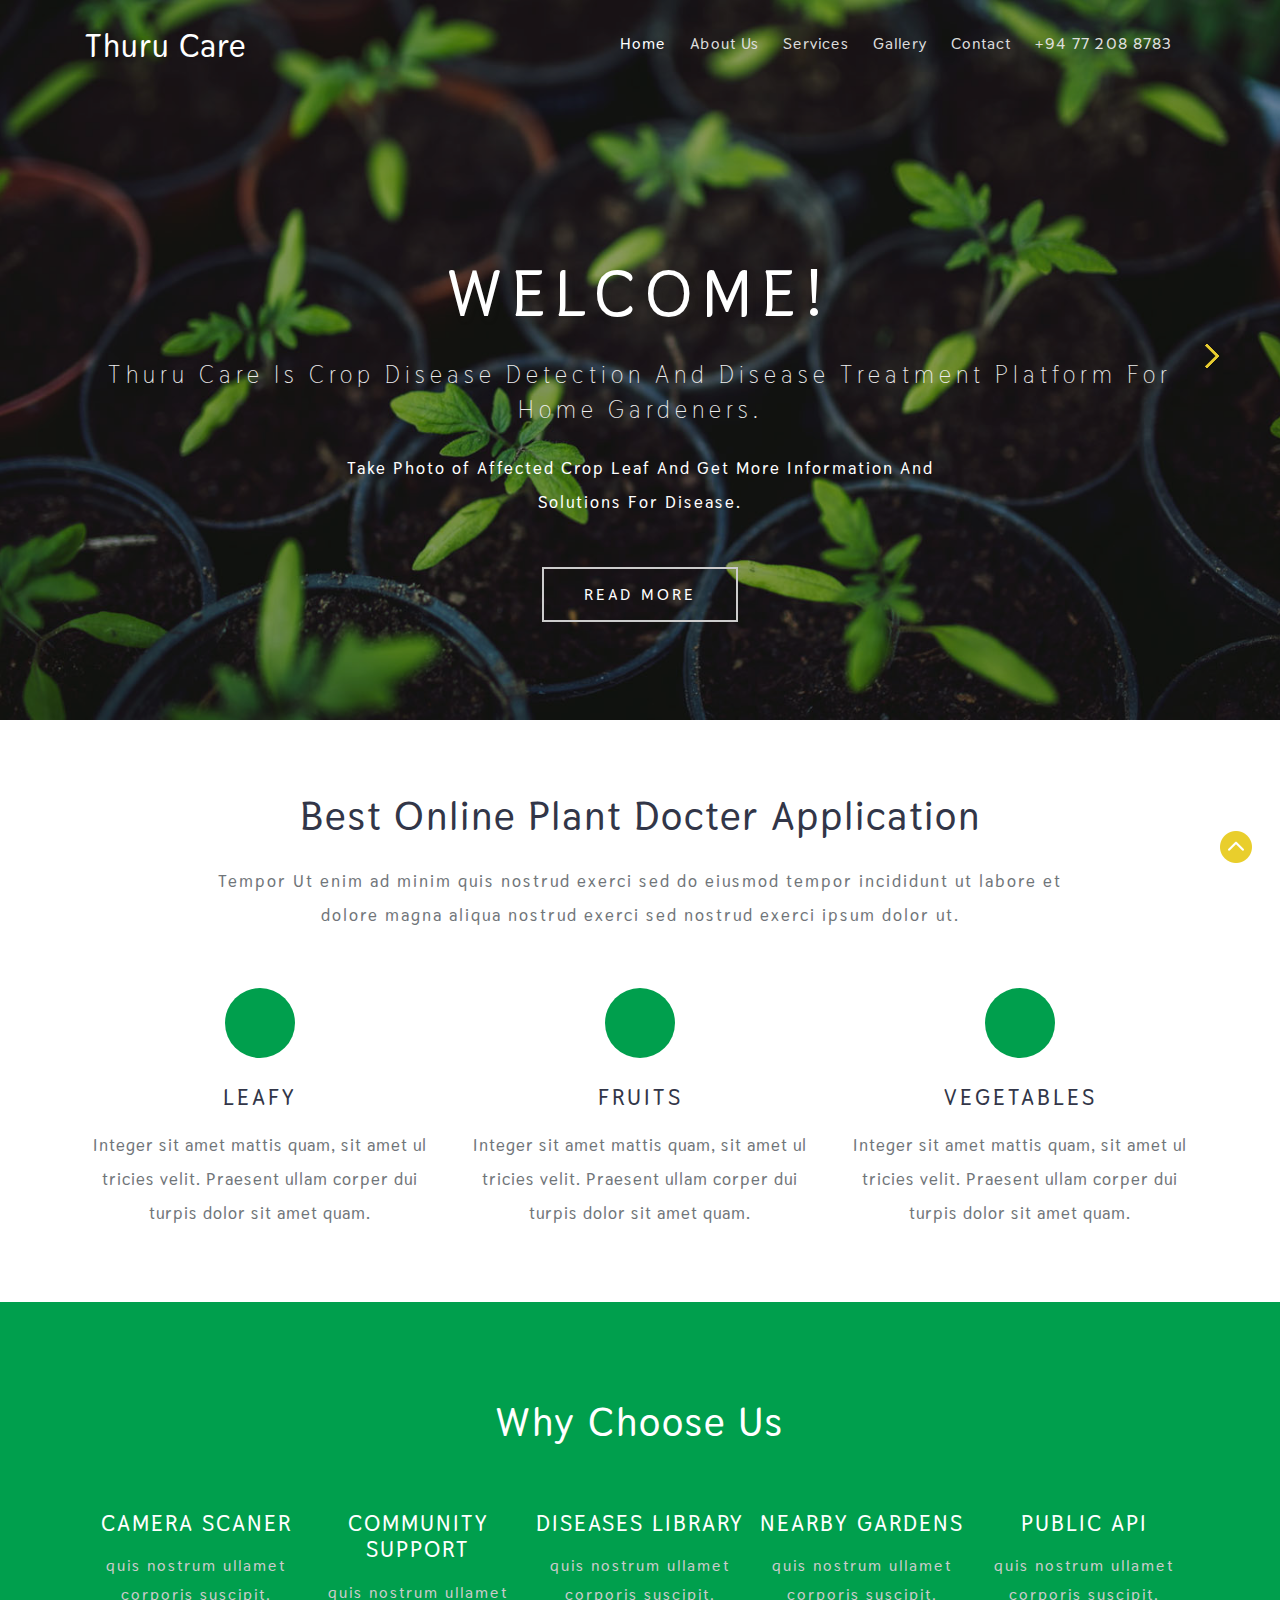
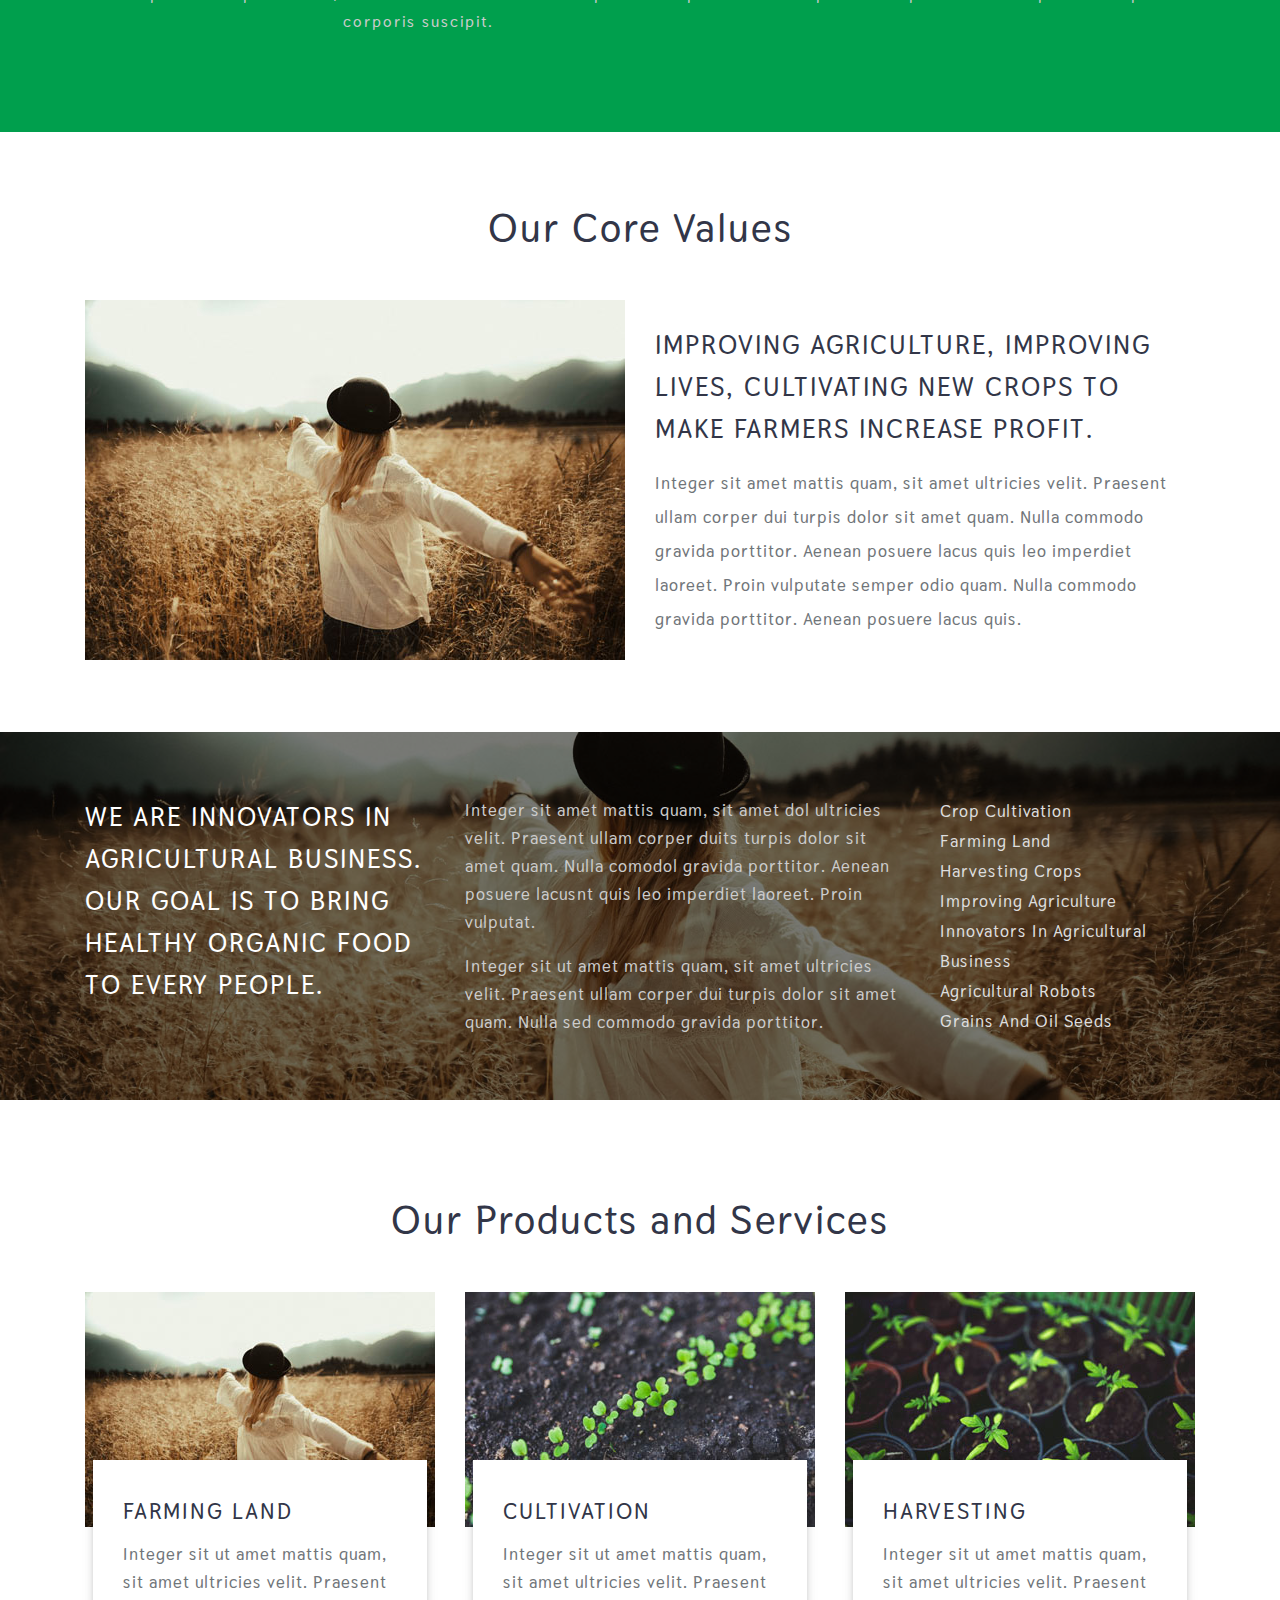
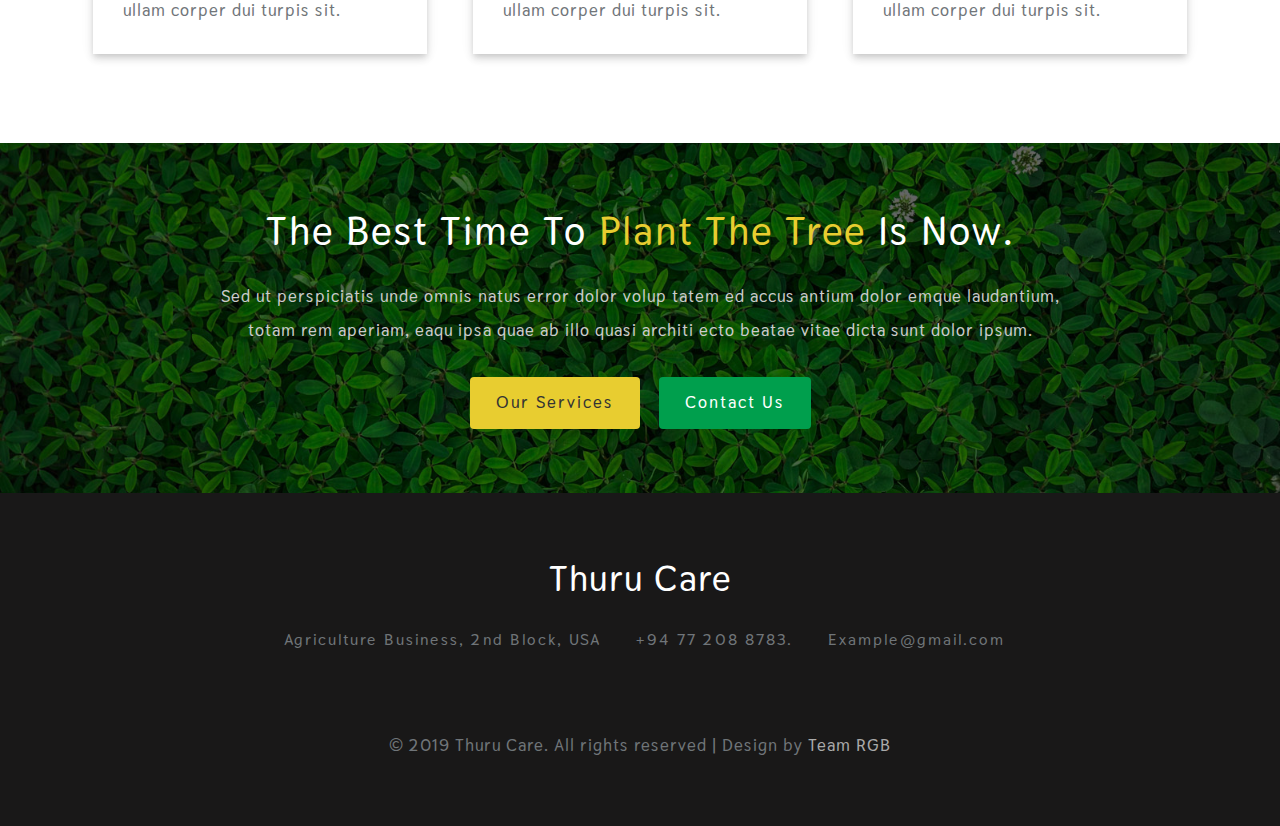
<file: official_website/index.html>
<!--
author: W3layouts
author URL: http://w3layouts.com
License: Creative Commons Attribution 3.0 Unported
License URL: http://creativecommons.org/licenses/by/3.0/
-->
<!DOCTYPE html>
<html lang="en">
<head>
<title>Thuru Care</title>
<link rel="shortcut icon" type="image/x-icon" href="favicon.ico"/>
<!-- for-mobile-apps -->
<meta name="viewport" content="width=device-width, initial-scale=1">
<meta charset="utf-8">
<meta name="keywords" content="Agro Harvest Responsive web template, Bootstrap Web Templates, Flat Web Templates, Android Compatible web template, 
Smartphone Compatible web template, free webdesigns for Nokia, Samsung, LG, SonyEricsson, Motorola web design" />

    <script>
        addEventListener("load", function () {
            setTimeout(hideURLbar, 0);
        }, false);

        function hideURLbar() {
            window.scrollTo(0, 1);
        }
    </script>
	
	<!-- css files -->
    <link href="css/bootstrap.css" rel='stylesheet' type='text/css' /><!-- bootstrap css -->
    <link href="css/style.css" rel='stylesheet' type='text/css' /><!-- custom css -->
    <link rel="stylesheet" href="https://use.fontawesome.com/releases/v5.8.0/css/all.css" integrity="sha384-Mmxa0mLqhmOeaE8vgOSbKacftZcsNYDjQzuCOm6D02luYSzBG8vpaOykv9lFQ51Y" crossorigin="anonymous">
	<!-- //css files -->
	
	<link href="css/css_slider.css" type="text/css" rel="stylesheet" media="all">

	<!-- google fonts -->
	<link href="//fonts.googleapis.com/css?family=Thasadith:400,400i,700,700i&amp;subset=latin-ext,thai,vietnamese" rel="stylesheet">
	<!-- //google fonts -->
	
</head>
<body>

<!-- header -->
<header>
	<div class="container">
		<!-- nav -->
		<nav class="py-4 d-lg-flex">
			<div id="logo">
				<h1> <a href="index.html"><span class="fa fa-leaf"></span> Thuru Care</a></h1>
			</div>
			<label for="drop" class="toggle"><span class="fa fa-bars"></span></label>
			<input type="checkbox" id="drop" />
			<ul class="menu mt-md-2 ml-auto">
				<li class="mr-lg-4 mr-2 active"><a href="index.html">Home</a></li>
				<li class="mr-lg-4 mr-2"><a href="about.html">About Us</a></li>
				<li class="mr-lg-4 mr-2"><a href="services.html">Services</a></li>
				<li class="mr-lg-4 mr-2"><a href="comingsoon.html">Gallery</a></li>
				<li class="mr-lg-4 mr-2"><a href="contact.html">Contact</a></li>
				<li class="mr-lg-4 mr-2"><span><span class="fa fa-phone"></span> +94 77 208 8783</span></li>
			</ul>
		</nav>
		<!-- //nav -->
	</div>
</header>
<!-- //header -->

<!-- banner -->
<section class="banner_w3lspvt" id="home">
	<div class="csslider infinity" id="slider1">
		<input type="radio" name="slides" checked="checked" id="slides_1" />
		<input type="radio" name="slides" id="slides_2" />
		<input type="radio" name="slides" id="slides_3" />
		<input type="radio" name="slides" id="slides_4" />
		<ul>
			<li>
				<div class="banner-top">
					<div class="overlay">
						<div class="container">
							<div class="w3layouts-banner-info text-center">
								<h3 class="text-wh">Welcome!</h3>
								<h4 class="text-wh mx-auto my-4">Thuru Care is Crop Disease Detection And Disease Treatment Platform for Home Gardeners.</h4>
								<p class="text-li mx-auto mt-2">Take Photo of Affected Crop Leaf And Get More Information And Solutions For Disease.</p>
								<a href="about.html" class="button-style mt-sm-5 mt-4">Read More</a>
							</div>
						</div>
					</div>
				</div>
			</li>
			<li>
				<div class="banner-top1">
					<div class="overlay1">
						<div class="container">
							<div class="w3layouts-banner-info text-center">
								<h3 class="text-wh">Farming</h3>
								<h4 class="text-wh mx-auto my-4">Cultivating new crops to make farmers increase profits</h4>
								<p class="text-li mx-auto mt-2">Ut enim ad minim quis nostrud exerci sed do eiusmod tempor incididunt ut
									labore et dolore magna aliqua nostrud exerci sed.</p>
								<a href="about.html" class="button-style mt-sm-5 mt-4">Read More</a>
							</div>
						</div>
					</div>
				</div>
			</li>
			<li>
				<div class="banner-top2">
					<div class="overlay">
						<div class="container">
							<div class="w3layouts-banner-info text-center">
								<h3 class="text-wh">Cultivating</h3>
								<h4 class="text-wh mx-auto my-4">Cultivating new crops to make farmers increase profits</h4>
								<p class="text-li mx-auto mt-2">Ut enim ad minim quis nostrud exerci sed do eiusmod tempor incididunt ut
									labore et dolore magna aliqua nostrud exerci sed.</p>
								<a href="about.html" class="button-style mt-sm-5 mt-4">Read More</a>
							</div>
						</div>
					</div>
				</div>
			</li>
			<li>
				<div class="banner-top3">
					<div class="overlay1">
						<div class="container">
							<div class="w3layouts-banner-info text-center">
								<h3 class="text-wh">Harvesting</h3>
								<h4 class="text-wh mx-auto my-4">Cultivating new crops to make farmers increase profits</h4>
								<p class="text-li mx-auto mt-2">Ut enim ad minim quis nostrud exerci sed do eiusmod tempor incididunt ut
									labore et dolore magna aliqua nostrud exerci sed.</p>
								<a href="about.html" class="button-style mt-sm-5 mt-4">Read More</a>
							</div>
						</div>
					</div>
				</div>
			</li>
		</ul>
		<div class="arrows">
			<label for="slides_1"></label>
			<label for="slides_2"></label>
			<label for="slides_3"></label>
			<label for="slides_4"></label>
		</div>
	</div>
</section>
<!-- //banner -->

<!-- about -->
<section class="about py-5">
	<div class="container py-md-4">
		<h3 class="heading text-center mb-4">Best Online Plant Docter Application</h3>
		<p class="about-text mx-auto text-center">Tempor Ut enim ad minim quis nostrud exerci sed do eiusmod tempor incididunt ut
			labore et dolore magna aliqua nostrud exerci sed nostrud exerci ipsum dolor ut.</p>
		<div class="feature-grids row mt-5 text-center">
			<div class="col-lg-4 col-md-6 ">
				<div class="bottom-gd px-2 text-center">
					<div class="f-icon">
						<span class="fa fa-leaf" aria-hidden="true"></span>
					</div>
					<h3 class="mt-4"> Leafy</h3>
					<p class="mt-3">Integer sit amet mattis quam, sit amet ul tricies velit. Praesent ullam corper dui turpis dolor sit amet quam.</p>
				</div>
			</div>
			<div class="col-lg-4 col-md-6 mt-md-0 mt-4">
				<div class="bottom-gd px-2 text-center">
					<div class="f-icon">
						<span class="fa fa-apple-alt" aria-hidden="true"></span>
					</div>
					<h3 class="mt-4"> Fruits</h3>
					<p class="mt-3">Integer sit amet mattis quam, sit amet ul tricies velit. Praesent ullam corper dui turpis dolor sit amet quam.</p>
				</div>
			</div>
			<div class="col-lg-4 col-md-6 mt-lg-0 mt-4">
				<div class="bottom-gd px-2 text-center">
					<div class="f-icon">
						<span class="fa fa-carrot" aria-hidden="true"></span>
					</div>
					<h3 class="mt-4"> Vegetables</h3>
					<p class="mt-3">Integer sit amet mattis quam, sit amet ul tricies velit. Praesent ullam corper dui turpis dolor sit amet quam.</p>
				</div>
			</div>
		</div>
	</div>
</section>
<!-- //about -->

<!-- Why Choose Us -->
<section class="serives-agile py-5" id="works">
	<div class="container py-md-5">
		<h3 class="heading mb-5 text-center"> Why Choose Us</h3>
		<div class="welcome-bottom text-center">
			<div class="welcome-grid">
				<span class="fa fa-camera"></span>
				<h4 class="my-3">Camera Scaner </h4>
				<p>quis nostrum ullamet corporis suscipit.</p>
			</div>
			<div class="welcome-grid">
				<span class="fa fa-comment-alt"></span>
				<h4 class="my-3">Community Support</h4>
				<p>quis nostrum ullamet corporis suscipit.</p>
			</div>

			<div class="welcome-grid mt-md-0 mt-5">
				<span class="fa fa-medkit"></span>
				<h4 class="my-3">Diseases Library</h4>
				<p>quis nostrum ullamet corporis suscipit.</p>
			</div>
			<div class="welcome-grid mt-lg-0 mt-md-4 mt-5">
				<span class="fa fa-map-marker-alt"></span>
				<h4 class="my-3">Nearby Gardens</h4>
				<p>quis nostrum ullamet corporis suscipit.</p>
			</div>
			<div class="welcome-grid mt-lg-0 mt-md-4 mt-5">
				<span class="fa fa-server"></span>
				<h4 class="my-3">Public API</h4>
				<p>quis nostrum ullamet corporis suscipit.</p>
			</div>
			<div class="clearfix"></div>
		</div>
	</div>
</section>
<!-- Why Choose Us -->

<!-- core values -->
<section class="core-value py-5">
	<div class="container py-md-4">
		<h3 class="heading mb-sm-5 mb-4 text-center"> Our Core Values</h3>
		<div class="row core-grids">
			<div class="col-lg-6 core-left">	
				<img src="images/core.jpg" class="img-fliud" alt="" />
			</div>
			<div class="col-lg-6 core-right">
				<h4 class="mt-4">Improving Agriculture, Improving Lives, Cultivating New Crops To Make Farmers Increase Profit.</h4>
				<p class="mt-3">Integer sit amet mattis quam, sit amet ultricies velit. Praesent ullam corper dui turpis dolor sit amet quam.
				Nulla commodo gravida porttitor. Aenean posuere lacus quis leo imperdiet laoreet. Proin vulputate semper odio quam. Nulla commodo 
				gravida porttitor. Aenean posuere lacus quis.</p>
			</div>
		</div>
	</div>
</section>
<!-- //core values -->
	
<!-- text -->
<section class="background-img">
	<div class="overlay-clr py-5">
		<div class="container py-md-3">
			<div class="row core-grids">
				<div class="col-lg-4 bg-left">	
					<h4 class="">We Are Innovators in Agricultural Business. Our goal is to bring healthy organic food to every People.</h4>
				</div>
				<div class="col-lg-5 col-md-7 bg-middle mt-lg-0 mt-4">	
					<p class="">Integer sit amet mattis quam, sit amet dol ultricies velit. Praesent ullam corper duits turpis dolor sit amet quam.
					Nulla comodol gravida porttitor. Aenean posuere lacusnt quis leo imperdiet laoreet. Proin vulputat.</p>
					<p class="mt-3">Integer sit ut amet mattis quam, sit amet ultricies velit. Praesent ullam corper dui turpis dolor sit amet quam.
					Nulla sed commodo gravida porttitor.</p>
				</div>
				<div class="col-lg-3 col-md-5 bg-right mt-lg-0 mt-4">	
					<ul>
						<li><span class="fab fa-pagelines"></span> Crop Cultivation</li>
						<li><span class="fab fa-pagelines"></span> Farming Land</li>
						<li><span class="fab fa-pagelines"></span> Harvesting Crops</li>
						<li><span class="fab fa-pagelines"></span> Improving Agriculture</li>
						<li><span class="fab fa-pagelines"></span> Innovators in Agricultural business</li>
						<li><span class="fab fa-pagelines"></span> Agricultural Robots</li>
						<li><span class="fab fa-pagelines"></span> Grains and Oil seeds</li>
					</ul>
				</div>
			</div>
		</div>
	</div>
</section>
<!-- //text -->

<!-- Products & Services -->
<section class="blog py-5">
	<div class="container py-md-5">
		<h3 class="heading mb-sm-5 mb-4 text-center"> Our Products and Services</h3>
		<div class="row blog-grids">
			<div class="col-lg-4 col-md-6 blog-left mb-lg-0 mb-sm-5 pb-lg-0 pb-5">	
				<img src="images/s1.jpg" class="img-fliud" alt="" />
				<div class="blog-info">
					<h4>Farming Land <span class="fa fa-leaf"></span></h4>
					<p class="mt-2">Integer sit ut amet mattis quam, sit amet ultricies velit. Praesent ullam corper dui turpis sit.</p>
				</div>
			</div>
			<div class="col-lg-4 col-md-6 blog-middle mb-lg-0 mb-sm-5 pb-lg-0 pb-md-5">	
				<img src="images/s2.jpg" class="img-fliud" alt="" />
				<div class="blog-info">
					<h4>Cultivation <span class="fa fa-leaf"></span></h4>
					<p class="mt-2">Integer sit ut amet mattis quam, sit amet ultricies velit. Praesent ullam corper dui turpis sit.</p>
				</div>
			</div>
			<div class="col-lg-4 col-md-6 blog-right mt-lg-0 mt-5 pt-lg-0 pt-md-5">
				<img src="images/s3.jpg" class="img-fliud" alt="" />
				<div class="blog-info">
					<h4>Harvesting <span class="fa fa-leaf"></span></h4>
					<p class="mt-2">Integer sit ut amet mattis quam, sit amet ultricies velit. Praesent ullam corper dui turpis sit.</p>
				</div>
			</div>
		</div>
	</div>
</section>
<!-- //Products & Services -->

<!-- text -->
<section class="text py-5">
	<div class="container py-md-3 text-center">		
		<div class="row">
			<div class="col-12">
				<h3 class="mb-4 heading">The Best Time To <span>Plant The Tree</span> Is Now.</h3>
				<p>Sed ut perspiciatis unde omnis natus error dolor volup tatem ed accus antium dolor emque
				laudantium, totam rem aperiam, eaqu ipsa quae ab illo quasi architi ecto beatae vitae dicta
				sunt dolor ipsum.</p>
				<a href="services.html" class="btn mr-3"> Our Services</a>
				<a href="contact.html" class="btn btn1"> Contact Us </a>
			</div>		
		</div>		
	</div>		
</section>
<!-- //text -->

<!-- footer -->
<footer class="text-center py-5">
	<div class="container py-md-3">
		<!-- logo -->
		<h2 class="logo2 text-center">
			<a href="index.html">
				<span class="fa fa-leaf"></span> Thuru Care
			</a>
		</h2>
		<!-- //logo -->
		<!-- address -->
		<div class="contact-left-footer mt-4">
			<ul>
				<li>
					<p>
						<span class="fa fa-map-marker mr-2"></span>Agriculture Business, 2nd Block, USA
					</p>
				</li>
				<li class="mx-4">
					<p>
						<span class="fa fa-phone mr-2"></span>+94 77 208 8783.
					</p>
				</li>
				<li>
					<p class="text-wh">
						<span class="fa fa-envelope-open mr-2"></span>
						<a href="mailto:info@example.com">Example@gmail.com</a>
					</p>
				</li>
			</ul>
		</div>
		<!-- //address -->
		<!-- social icons -->
		<div class="footercopy-social my-4">
			<ul>
				<li>
					<a href="#">
						<span class="fab fa-facebook-square fa-2x"></span>
					</a>
				</li>
				<li class="mx-2">
					<a href="#">
						<span class="fab fa-twitter-square fa-2x"></span>
					</a>
				</li>
				<li class="">
					<a href="#">
						<span class="fab fa-google-plus-square fa-2x"></span>
					</a>
				</li>
				<li class="mx-2">
					<a href="#">
						<span class="fab fa-whatsapp-square fa-2x"></span>
					</a>
				</li>
			</ul>
		</div>
		<!-- //social icons -->
		<!-- copyright -->
		<div class="w3l-copy text-center">
			<p class="text-da">© 2019 Thuru Care. All rights reserved | Design by
				<a href="http://thurucare.tk/">Team RGB</a>
			</p>
		</div>
		<!-- //copyright -->
	</div>
</footer>
<!-- //footer -->

<!-- move top icon -->
<a href="#home" class="move-top text-center"></a>
<!-- //move top icon -->
	
</body>
</html>
</file>
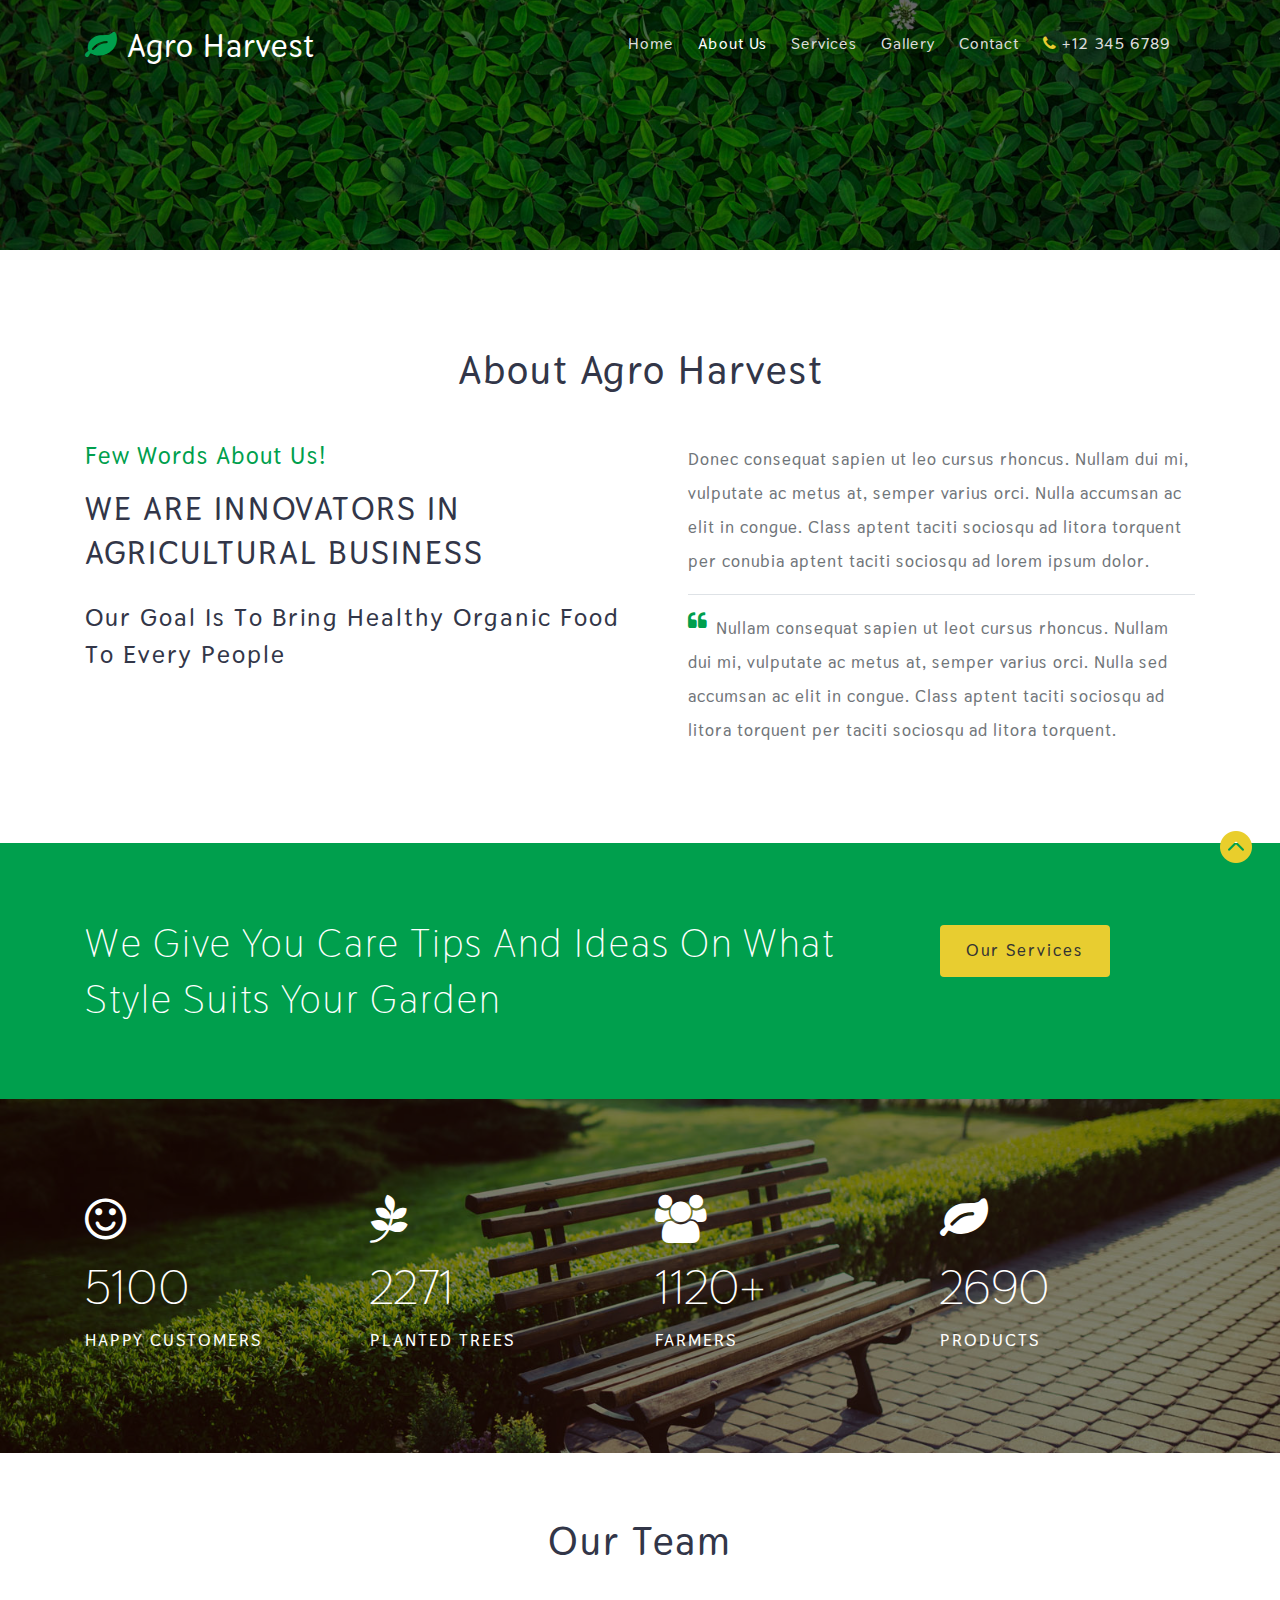
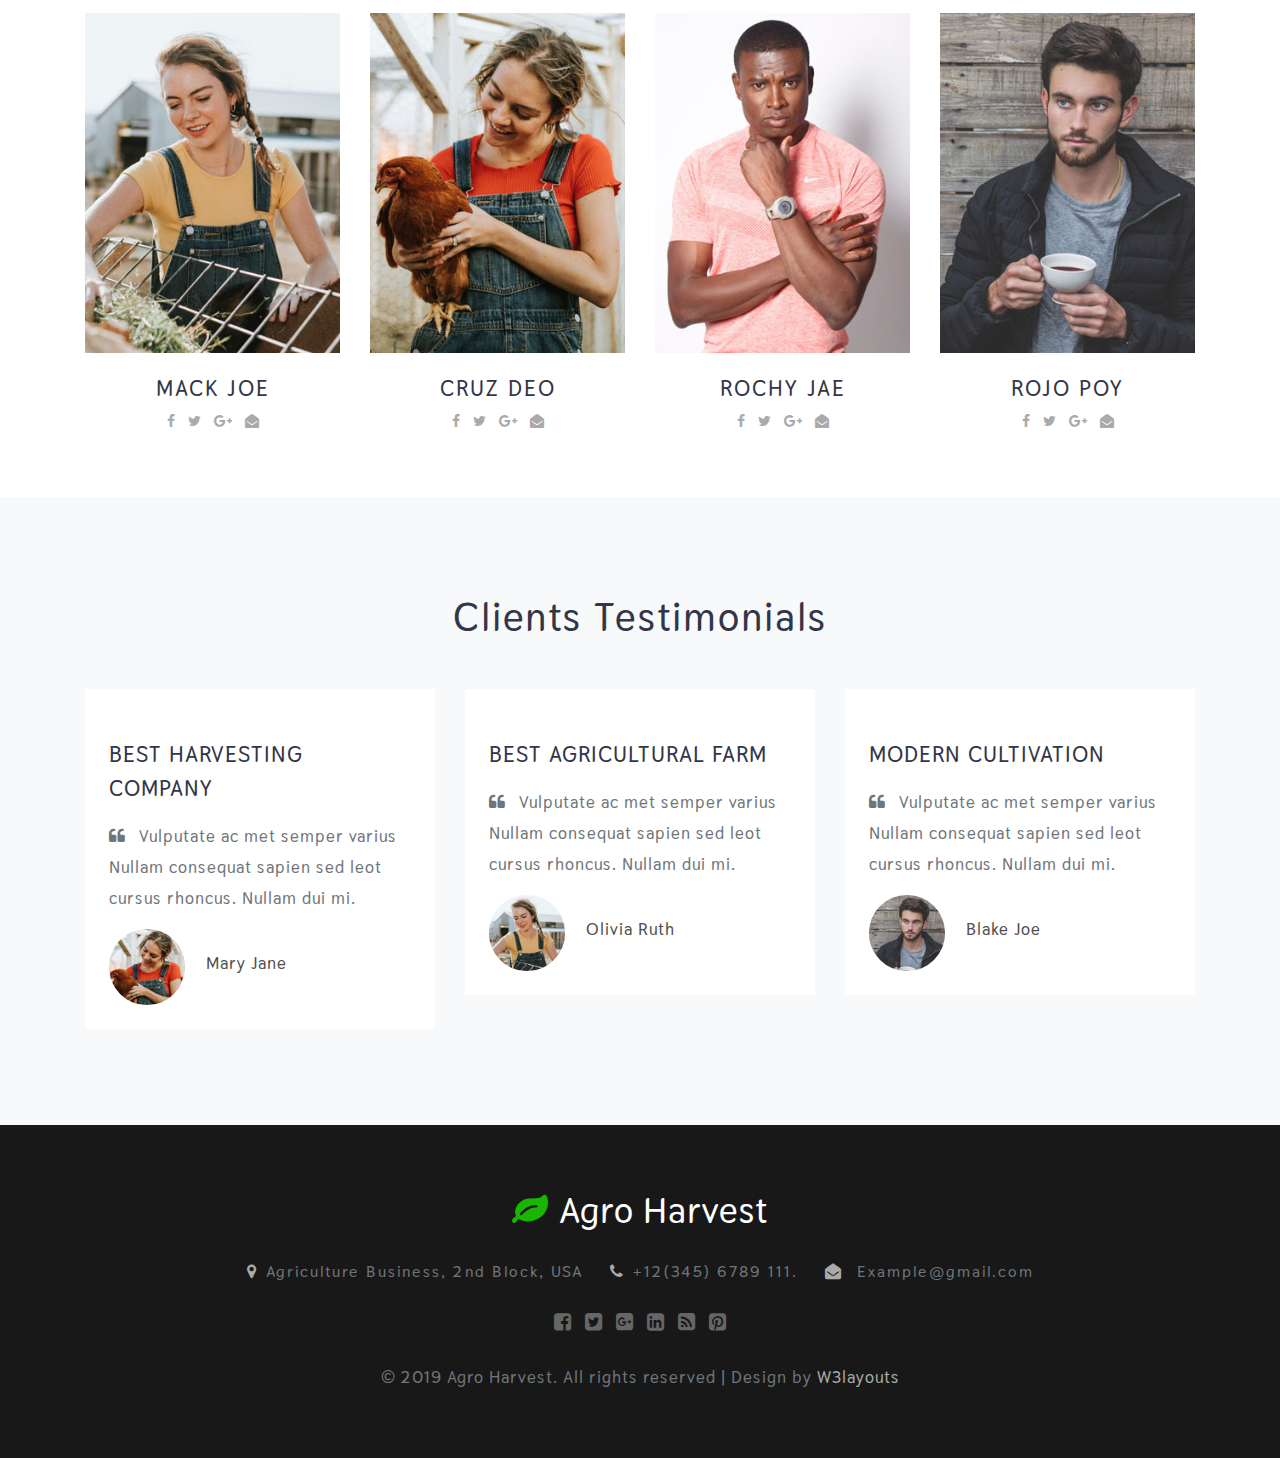
<file: official_website/about.html>
<!--
author: W3layouts
author URL: http://w3layouts.com
License: Creative Commons Attribution 3.0 Unported
License URL: http://creativecommons.org/licenses/by/3.0/
-->
<!DOCTYPE html>
<html lang="en">
<head>
<title>Agro Harvest Agriculture Category Flat Bootstrap Responsive Web Template | About :: w3layouts</title>
<!-- for-mobile-apps -->
<meta name="viewport" content="width=device-width, initial-scale=1">
<meta charset="utf-8">
<meta name="keywords" content="Agro Harvest Responsive web template, Bootstrap Web Templates, Flat Web Templates, Android Compatible web template, 
Smartphone Compatible web template, free webdesigns for Nokia, Samsung, LG, SonyEricsson, Motorola web design" />

    <script>
        addEventListener("load", function () {
            setTimeout(hideURLbar, 0);
        }, false);

        function hideURLbar() {
            window.scrollTo(0, 1);
        }
    </script>
	
	<!-- css files -->
    <link href="css/bootstrap.css" rel='stylesheet' type='text/css' /><!-- bootstrap css -->
    <link href="css/style.css" rel='stylesheet' type='text/css' /><!-- custom css -->
    <link href="css/font-awesome.min.css" rel="stylesheet"><!-- fontawesome css -->
	<!-- //css files -->
	
	<link href="css/css_slider.css" type="text/css" rel="stylesheet" media="all">

	<!-- google fonts -->
	<link href="//fonts.googleapis.com/css?family=Thasadith:400,400i,700,700i&amp;subset=latin-ext,thai,vietnamese" rel="stylesheet">
	<!-- //google fonts -->
	
</head>
<body>

<!-- header -->
<header>
	<div class="container">
		<!-- nav -->
		<nav class="py-4 d-lg-flex">
			<div id="logo">
				<h1> <a href="index.html"><span class="fa fa-leaf"></span> Agro Harvest</a></h1>
			</div>
			<label for="drop" class="toggle"><span class="fa fa-bars"></span></label>
			<input type="checkbox" id="drop" />
			<ul class="menu mt-md-2 ml-auto">
				<li class="mr-lg-4 mr-2"><a href="index.html">Home</a></li>
				<li class="mr-lg-4 mr-2 active"><a href="about.html">About Us</a></li>
				<li class="mr-lg-4 mr-2"><a href="services.html">Services</a></li>
				<li class="mr-lg-4 mr-2"><a href="comingsoon.html">Gallery</a></li>
				<li class="mr-lg-4 mr-2"><a href="contact.html">Contact</a></li>
				<li class="mr-lg-4 mr-2"><span><span class="fa fa-phone"></span> +12 345 6789</span></li>
			</ul>
		</nav>
		<!-- //nav -->
	</div>
</header>
<!-- //header -->

<!-- banner -->
<div class="inner-banner" id="home">
	<div class="container">
	</div>
</div>
<!-- //banner -->

<!-- about -->
<section class="about py-5" id="about">
	<div class="container py-lg-5 py-sm-3">
		<h3 class="heading mb-sm-5 mb-4 text-center"> About Agro Harvest</h3>
		<div class="row">
			<div class="col-lg-6 about-left">
				<h5 class="mb-3">Few Words About Us!</h5>
				<h3 class="mb-lg-4 mb-2">We are innovators in agricultural business</h3>
				<h4 class=""> our goal is to bring healthy organic food to every people</h4>
			</div>
			<div class="col-lg-6 pl-xl-5 mt-lg-0 mt-4 about-right">
				<p>Donec consequat sapien ut leo cursus rhoncus. Nullam dui mi, vulputate ac metus
					at, semper varius orci. Nulla accumsan ac elit in congue. Class aptent taciti sociosqu ad litora torquent
					per conubia aptent taciti sociosqu ad lorem ipsum dolor.</p>
				<p class="pt-3 mt-3 border-top"><span class="fa fa-quote-left text-color mr-2"></span>Nullam consequat sapien ut
					leot cursus rhoncus. Nullam dui mi, vulputate ac metus at, semper varius orci. Nulla sed accumsan ac elit in congue. Class aptent taciti sociosqu ad
					litora torquent per taciti sociosqu ad litora torquent.</p>
			</div>
		</div>
	</div>
</section>
<!-- //about -->

<!-- about bottom -->
<div class="abt_bottom py-md-5">
	<div class="container py-md-4 py-5">
		<div class="row">
			<div class="col-md-9">
				<h4 class="abt-text text-capitalize">We give you Care tips and Ideas on what style suits your garden</h4>
			</div>
			<div class="col-md-3">
				<a href="services.html" class="text-capitalize serv_link btn">our Services</a>
			</div>
		</div>
	</div>
</div>
<!-- //about bottom -->

<!-- stats -->
<section class="w3_stats" id="stats">
	<div class="overlay-clr py-sm-5">
		<div class="container py-5">
			<div class="w3-stats">
				<div class="row">
					<div class="col-lg-3 col-6">
						<div class="counter">
							<span class="fa fa-smile-o"></span>
							<div class="timer count-title count-number mt-2">5100</div>
							<p class="count-text text-uppercase">happy customers</p>
						</div>
					</div>
					<div class="col-lg-3 col-6">
						<div class="counter">
							<span class="fa fa-pagelines"></span>
							<div class="timer count-title count-number mt-2">2271</div>
							<p class="count-text text-uppercase">Planted Trees</p>
						</div>
					</div>
					<div class="col-lg-3 col-6 mt-lg-0 mt-5">
						<div class="counter">
							<span class="fa fa-users"></span>
							<div class="timer count-title count-number mt-2">1120+</div>
							<p class="count-text text-uppercase">Farmers</p>
						</div>
					</div>
					<div class="col-lg-3 col-6 mt-lg-0 mt-5">
						<div class="counter">
							<span class="fa fa-leaf"></span>
							<div class="timer count-title count-number mt-2">2690</div>
							<p class="count-text text-uppercase">Products</p>
						</div>
					</div>
				</div>
			</div>
		</div>
	</div>
</section>
<!-- //stats -->

<!-- team -->
<div class="team py-5" id="team">
	<div class="container py-lg-3">
		<h3 class="heading mb-sm-5 mb-4 text-center"> Our Team</h3>
		<div class="row team-bottom text-center">
			<div class="col-lg-3 col-sm-6 team-grid">
				<img src="images/team1.jpg" class="img-fluid" alt="">
				<div class="caption">
					<div class="team-text">
						<h4>Mack Joe</h4>
					</div>
					<ul class="mt-2">
						<li>
							<a href="#">
								<span class="fa fa-facebook" aria-hidden="true"></span>
							</a>
						</li>
						<li>
							<a href="#">
								<span class="fa fa-twitter" aria-hidden="true"></span>
							</a>
						</li>
						<li>
							<a href="#">
								<span class="fa fa-google-plus" aria-hidden="true"></span>
							</a>
						</li>
						<li>
							<a href="mailto:info@example.com">
								<span class="fa fa-envelope-open" aria-hidden="true"></span>
							</a>
						</li>
					</ul>
				</div>
			</div>
			<div class="col-lg-3 col-sm-6 team-grid mt-sm-0 mt-5">
				<img src="images/team2.jpg" class="img-fluid" alt="">
				<div class="caption">
					<div class="team-text">
						<h4>Cruz Deo</h4>
					</div>
					<ul class="mt-2">
						<li>
							<a href="#">
								<span class="fa fa-facebook" aria-hidden="true"></span>
							</a>
						</li>
						<li>
							<a href="#">
								<span class="fa fa-twitter" aria-hidden="true"></span>
							</a>
						</li>
						<li>
							<a href="#">
								<span class="fa fa-google-plus" aria-hidden="true"></span>
							</a>
						</li>
						<li>
							<a href="mailto:info@example.com">
								<span class="fa fa-envelope-open" aria-hidden="true"></span>
							</a>
						</li>
					</ul>
				</div>
			</div>
			<div class="col-lg-3 col-sm-6 team-grid mt-lg-0 mt-5">
				<img src="images/team3.jpg" class="img-fluid" alt="">
				<div class="caption">
					<div class="team-text">
						<h4>Rochy Jae</h4>
					</div>
					<ul class="mt-2">
						<li>
							<a href="#">
								<span class="fa fa-facebook" aria-hidden="true"></span>
							</a>
						</li>
						<li>
							<a href="#">
								<span class="fa fa-twitter" aria-hidden="true"></span>
							</a>
						</li>
						<li>
							<a href="#">
								<span class="fa fa-google-plus" aria-hidden="true"></span>
							</a>
						</li>
						<li>
							<a href="mailto:info@example.com">
								<span class="fa fa-envelope-open" aria-hidden="true"></span>
							</a>
						</li>
					</ul>
				</div>
			</div>
			<div class="col-lg-3 col-sm-6 team-grid  mt-lg-0 mt-5">
				<img src="images/team4.jpg" class="img-fluid" alt="">
				<div class="caption">
					<div class="team-text">
						<h4>Rojo Poy</h4>
					</div>
					<ul class="mt-2">
						<li>
							<a href="#">
								<span class="fa fa-facebook" aria-hidden="true"></span>
							</a>
						</li>
						<li>
							<a href="#">
								<span class="fa fa-twitter" aria-hidden="true"></span>
							</a>
						</li>
						<li>
							<a href="#">
								<span class="fa fa-google-plus" aria-hidden="true"></span>
							</a>
						</li>
						<li>
							<a href="mailto:info@example.com">
								<span class="fa fa-envelope-open" aria-hidden="true"></span>
							</a>
						</li>
					</ul>
				</div>
			</div>
		</div>
	</div>
</div>
<!-- //team -->

<!-- feedback -->
<section class="news py-5">
	<div class="container py-xl-5 py-lg-3">
		<h3 class="heading mb-sm-5 mb-4 text-center">Clients Testimonials</h3>
		<div class="row">
			<div class="col-lg-4 item">
				<div class="feedback-info pt-5 pb-4 px-4">
					<h4 class="mb-3">Best Harvesting Company
					</h4>
					<p><span class="fa fa-quote-left text-color mr-2"></span> Vulputate ac met semper varius Nullam consequat sapien sed leot cursus rhoncus. Nullam dui mi.</p>
					<div class="feedback-grids mt-3">
						<div class="feedback-img">
							<img src="images/te1.jpg" class="img-fluid rounded-circle" alt="" />
						</div>
						<div class="feedback-img-info">
							<h5>Mary Jane</h5>
						</div>
						<div class="clearfix"> </div>
					</div>
				</div>
			</div>
			<div class="col-lg-4 item-2 mt-lg-0 mt-4">
				<div class="feedback-info pt-5 pb-4 px-4">
					<h4 class="mb-3">Best Agricultural farm
					</h4>
					<p><span class="fa fa-quote-left text-color mr-2"></span> Vulputate ac met semper varius Nullam consequat sapien sed leot cursus rhoncus. Nullam dui mi.</p>
					<div class="feedback-grids mt-3">
						<div class="feedback-img">
							<img src="images/te2.jpg" class="img-fluid rounded-circle" alt="" />
						</div>
						<div class="feedback-img-info">
							<h5>Olivia Ruth</h5>
						</div>
						<div class="clearfix"> </div>
					</div>
				</div>
			</div>
			<div class="col-lg-4 item mt-lg-0 mt-4">
				<div class="feedback-info pt-5 pb-4 px-4">
					<h4 class="mb-3">Modern Cultivation
					</h4>
					<p><span class="fa fa-quote-left text-color mr-2"></span> Vulputate ac met semper varius Nullam consequat sapien sed leot cursus rhoncus. Nullam dui mi.</p>
					<div class="feedback-grids mt-3">
						<div class="feedback-img">
							<img src="images/te3.jpg" class="img-fluid rounded-circle" alt="" />
						</div>
						<div class="feedback-img-info">
							<h5>Blake Joe</h5>
						</div>
						<div class="clearfix"> </div>
					</div>
				</div>
			</div>
		</div>
	</div>
</section>
<!-- //feedback -->


<!-- footer -->
	<footer class="text-center py-5">
		<div class="container py-md-3">
			<!-- logo -->
			<h2 class="logo2 text-center">
				<a href="index.html">
					<span class="fa fa-leaf"></span> Agro Harvest
				</a>
			</h2>
			<!-- //logo -->
			<!-- address -->
			<div class="contact-left-footer mt-4">
				<ul>
					<li>
						<p>
							<span class="fa fa-map-marker mr-2"></span>Agriculture Business, 2nd Block, USA
						</p>
					</li>
					<li class="mx-4">
						<p>
							<span class="fa fa-phone mr-2"></span>+12(345) 6789 111.
						</p>
					</li>
					<li>
						<p class="text-wh">
							<span class="fa fa-envelope-open mr-2"></span>
							<a href="mailto:info@example.com">Example@gmail.com</a>
						</p>
					</li>
				</ul>
			</div>
			<!-- //address -->
			<!-- social icons -->
			<div class="footercopy-social my-4">
				<ul>
					<li>
						<a href="#">
							<span class="fa fa-facebook-square"></span>
						</a>
					</li>
					<li class="mx-2">
						<a href="#">
							<span class="fa fa-twitter-square"></span>
						</a>
					</li>
					<li class="">
						<a href="#">
							<span class="fa fa-google-plus-square"></span>
						</a>
					</li>
					<li class="mx-2">
						<a href="#">
							<span class="fa fa-linkedin-square"></span>
						</a>
					</li>
					<li>
						<a href="#">
							<span class="fa fa-rss-square"></span>
						</a>
					</li>
					<li class="ml-2">
						<a href="#">
							<span class="fa fa-pinterest-square"></span>
						</a>
					</li>
				</ul>
			</div>
			<!-- //social icons -->
			<!-- copyright -->
			<div class="w3l-copy text-center">
				<p class="text-da">© 2019 Agro Harvest. All rights reserved | Design by
					<a href="http://w3layouts.com/">W3layouts</a>
				</p>
			</div>
			<!-- //copyright -->
		</div>
	</footer>
	<!-- //footer -->

	<!-- move top icon -->
	<a href="#home" class="move-top text-center"></a>
	<!-- //move top icon -->

	
</body>
</html>
</file>
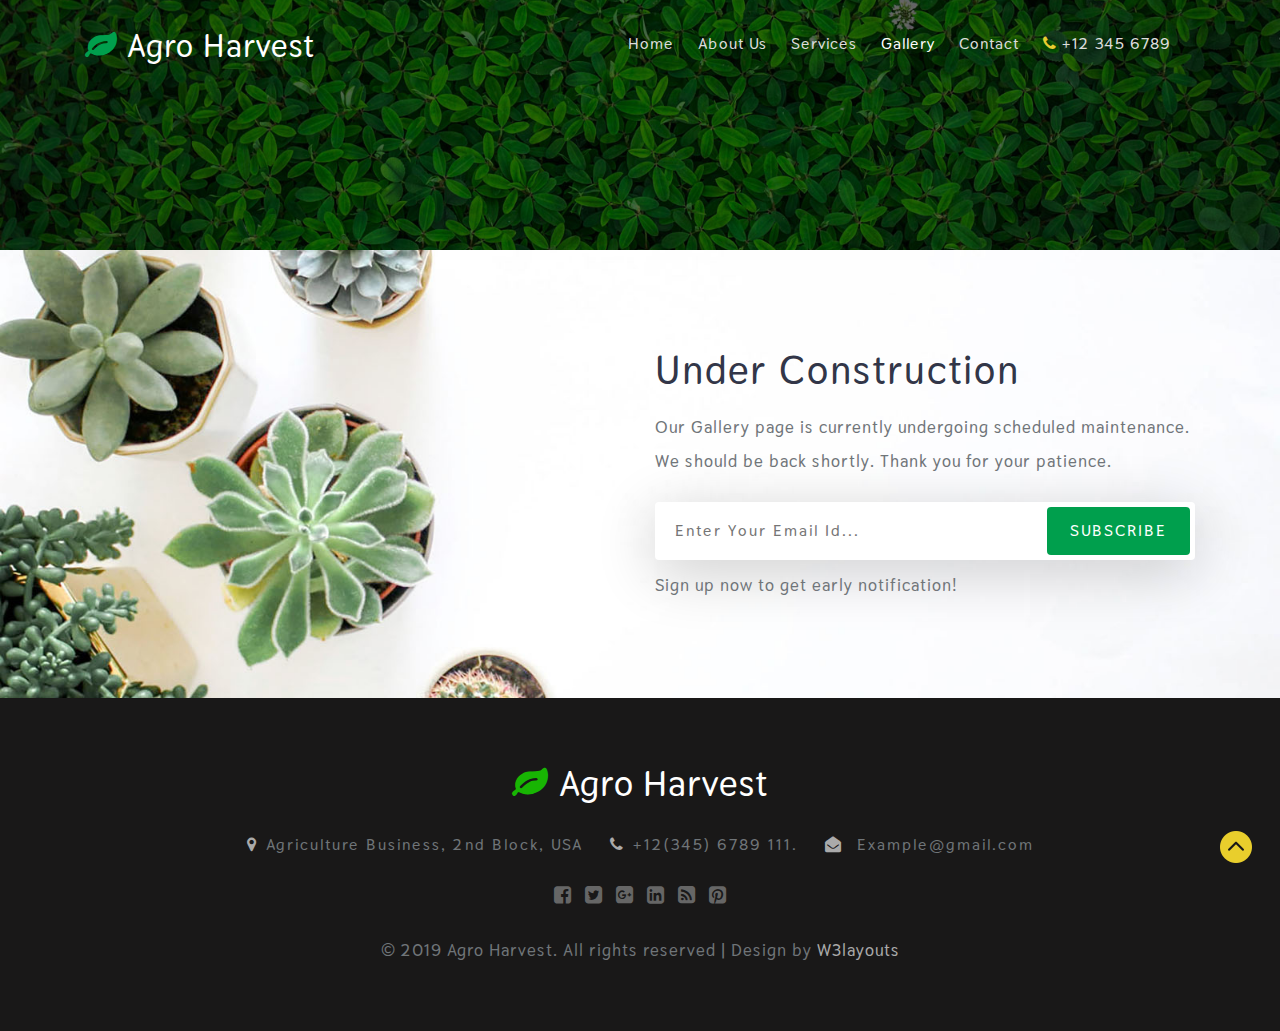
<file: official_website/comingsoon.html>
<!--
author: W3layouts
author URL: http://w3layouts.com
License: Creative Commons Attribution 3.0 Unported
License URL: http://creativecommons.org/licenses/by/3.0/
-->
<!DOCTYPE html>
<html lang="en">
<head>
<title>Agro Harvest Agriculture Category Flat Bootstrap Responsive Web Template | Comingsoon :: w3layouts</title>
<!-- for-mobile-apps -->
<meta name="viewport" content="width=device-width, initial-scale=1">
<meta charset="utf-8">
<meta name="keywords" content="Agro Harvest Responsive web template, Bootstrap Web Templates, Flat Web Templates, Android Compatible web template, 
Smartphone Compatible web template, free webdesigns for Nokia, Samsung, LG, SonyEricsson, Motorola web design" />

    <script>
        addEventListener("load", function () {
            setTimeout(hideURLbar, 0);
        }, false);

        function hideURLbar() {
            window.scrollTo(0, 1);
        }
    </script>
	
	<!-- css files -->
    <link href="css/bootstrap.css" rel='stylesheet' type='text/css' /><!-- bootstrap css -->
    <link href="css/style.css" rel='stylesheet' type='text/css' /><!-- custom css -->
    <link href="css/font-awesome.min.css" rel="stylesheet"><!-- fontawesome css -->
	<!-- //css files -->
	
	<link href="css/css_slider.css" type="text/css" rel="stylesheet" media="all">

	<!-- google fonts -->
	<link href="//fonts.googleapis.com/css?family=Thasadith:400,400i,700,700i&amp;subset=latin-ext,thai,vietnamese" rel="stylesheet">
	<!-- //google fonts -->
	
</head>
<body>
<!-- //header -->
<header>
	<div class="container">
		<!-- nav -->
		<nav class="py-4 d-lg-flex">
			<div id="logo">
				<h1> <a href="index.html"><span class="fa fa-leaf"></span> Agro Harvest</a></h1>
			</div>
			<label for="drop" class="toggle"><span class="fa fa-bars"></span></label>
			<input type="checkbox" id="drop" />
			<ul class="menu mt-md-2 ml-auto">
				<li class="mr-lg-4 mr-2"><a href="index.html">Home</a></li>
				<li class="mr-lg-4 mr-2"><a href="about.html">About Us</a></li>
				<li class="mr-lg-4 mr-2"><a href="services.html">Services</a></li>
				<li class="mr-lg-4 mr-2 active"><a href="comingsoon.html">Gallery</a></li>
				<li class="mr-lg-4 mr-2"><a href="contact.html">Contact</a></li>
				<li class="mr-lg-4 mr-2"><span><span class="fa fa-phone"></span> +12 345 6789</span></li>
			</ul>
		</nav>
		<!-- //nav -->
	</div>
</header>
<!-- //header -->

<!-- banner -->
<div class="inner-banner" id="home">
	<div class="container">
	</div>
</div>
<!-- //banner -->

<!-- Comingsoon -->
<section class="comingsoon py-5">
	<div class="container py-md-5">
		<div class="row">
			<div class="col-lg-6 offset-lg-6 col-md-8 offset-md-4">
				<h4>Under Construction</h4>
				<p class="mt-3">Our Gallery page is currently undergoing scheduled maintenance. We should be back shortly. Thank you for your patience.</p>
				<div class="mt-4">
					<form action="#" method="post" class="newsletter">
						<input class="email" type="email" placeholder="Enter your email id..." required="">
						<button class="form-control btn" value="">Subscribe</button>
					</form>
				</div>
				<p class="mt-2">Sign up now to get early notification!</p>
			</div>
		</div>
	</div>
</section>
<!-- //Comingsoon -->

<!-- footer -->
	<footer class="text-center py-5">
		<div class="container py-md-3">
			<!-- logo -->
			<h2 class="logo2 text-center">
				<a href="index.html">
					<span class="fa fa-leaf"></span> Agro Harvest
				</a>
			</h2>
			<!-- //logo -->
			<!-- address -->
			<div class="contact-left-footer mt-4">
				<ul>
					<li>
						<p>
							<span class="fa fa-map-marker mr-2"></span>Agriculture Business, 2nd Block, USA
						</p>
					</li>
					<li class="mx-4">
						<p>
							<span class="fa fa-phone mr-2"></span>+12(345) 6789 111.
						</p>
					</li>
					<li>
						<p class="text-wh">
							<span class="fa fa-envelope-open mr-2"></span>
							<a href="mailto:info@example.com">Example@gmail.com</a>
						</p>
					</li>
				</ul>
			</div>
			<!-- //address -->
			<!-- social icons -->
			<div class="footercopy-social my-4">
				<ul>
					<li>
						<a href="#">
							<span class="fa fa-facebook-square"></span>
						</a>
					</li>
					<li class="mx-2">
						<a href="#">
							<span class="fa fa-twitter-square"></span>
						</a>
					</li>
					<li class="">
						<a href="#">
							<span class="fa fa-google-plus-square"></span>
						</a>
					</li>
					<li class="mx-2">
						<a href="#">
							<span class="fa fa-linkedin-square"></span>
						</a>
					</li>
					<li>
						<a href="#">
							<span class="fa fa-rss-square"></span>
						</a>
					</li>
					<li class="ml-2">
						<a href="#">
							<span class="fa fa-pinterest-square"></span>
						</a>
					</li>
				</ul>
			</div>
			<!-- //social icons -->
			<!-- copyright -->
			<div class="w3l-copy text-center">
				<p class="text-da">© 2019 Agro Harvest. All rights reserved | Design by
					<a href="http://w3layouts.com/">W3layouts</a>
				</p>
			</div>
			<!-- //copyright -->
		</div>
	</footer>
	<!-- //footer -->

	<!-- move top icon -->
	<a href="#home" class="move-top text-center"></a>
	<!-- //move top icon -->

	
</body>
</html>
</file>
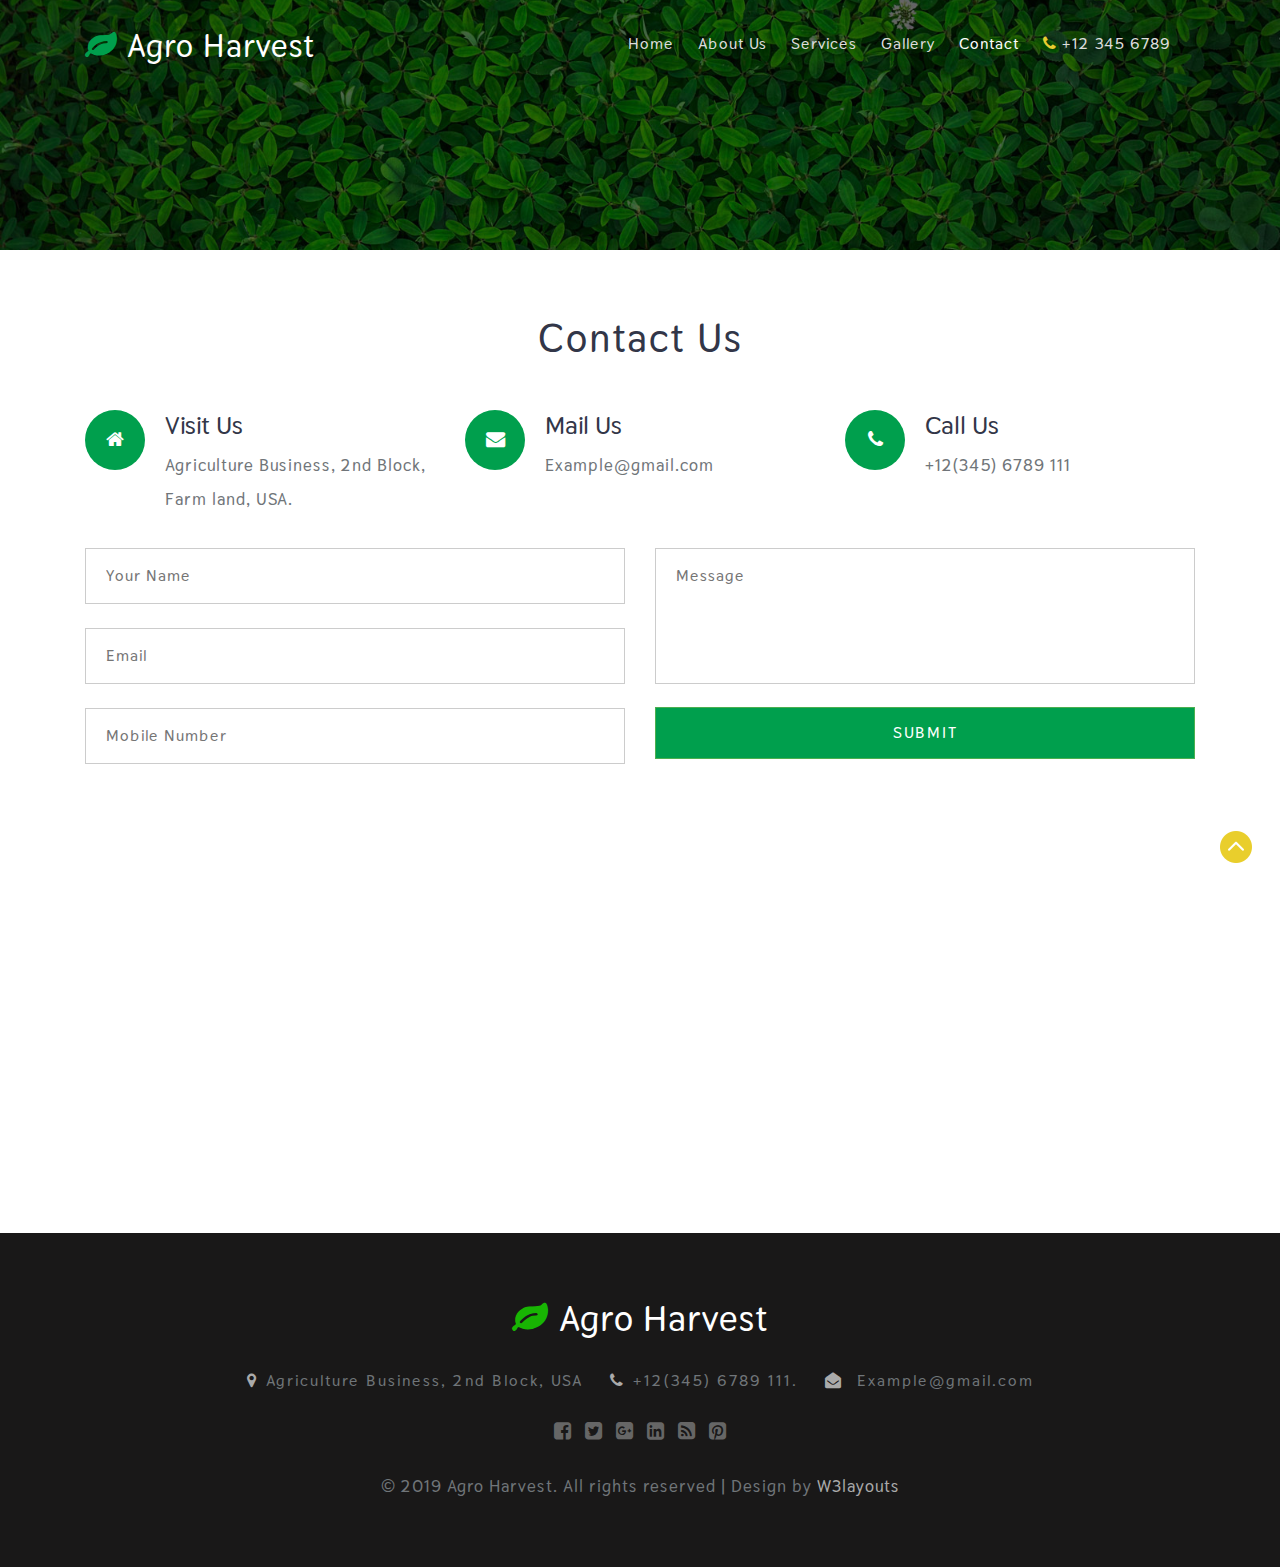
<file: official_website/contact.html>
<!--
author: W3layouts
author URL: http://w3layouts.com
License: Creative Commons Attribution 3.0 Unported
License URL: http://creativecommons.org/licenses/by/3.0/
-->
<!DOCTYPE html>
<html lang="en">
<head>
<title>Agro Harvest Agriculture Category Flat Bootstrap Responsive Web Template | Contact :: w3layouts</title>
<!-- for-mobile-apps -->
<meta name="viewport" content="width=device-width, initial-scale=1">
<meta charset="utf-8">
<meta name="keywords" content="Agro Harvest Responsive web template, Bootstrap Web Templates, Flat Web Templates, Android Compatible web template, 
Smartphone Compatible web template, free webdesigns for Nokia, Samsung, LG, SonyEricsson, Motorola web design" />

    <script>
        addEventListener("load", function () {
            setTimeout(hideURLbar, 0);
        }, false);

        function hideURLbar() {
            window.scrollTo(0, 1);
        }
    </script>
	
	<!-- css files -->
    <link href="css/bootstrap.css" rel='stylesheet' type='text/css' /><!-- bootstrap css -->
    <link href="css/style.css" rel='stylesheet' type='text/css' /><!-- custom css -->
    <link href="css/font-awesome.min.css" rel="stylesheet"><!-- fontawesome css -->
	<!-- //css files -->
	
	<link href="css/css_slider.css" type="text/css" rel="stylesheet" media="all">

	<!-- google fonts -->
	<link href="//fonts.googleapis.com/css?family=Thasadith:400,400i,700,700i&amp;subset=latin-ext,thai,vietnamese" rel="stylesheet">
	<!-- //google fonts -->
	
</head>
<body>
<!-- //header -->
<header>
	<div class="container">
		<!-- nav -->
		<nav class="py-4 d-lg-flex">
			<div id="logo">
				<h1> <a href="index.html"><span class="fa fa-leaf"></span> Agro Harvest</a></h1>
			</div>
			<label for="drop" class="toggle"><span class="fa fa-bars"></span></label>
			<input type="checkbox" id="drop" />
			<ul class="menu mt-md-2 ml-auto">
				<li class="mr-lg-4 mr-2"><a href="index.html">Home</a></li>
				<li class="mr-lg-4 mr-2"><a href="about.html">About Us</a></li>
				<li class="mr-lg-4 mr-2"><a href="services.html">Services</a></li>
				<li class="mr-lg-4 mr-2"><a href="comingsoon.html">Gallery</a></li>
				<li class="mr-lg-4 mr-2 active"><a href="contact.html">Contact</a></li>
				<li class="mr-lg-4 mr-2"><span><span class="fa fa-phone"></span> +12 345 6789</span></li>
			</ul>
		</nav>
		<!-- //nav -->
	</div>
</header>
<!-- //header -->

<!-- banner -->
<div class="inner-banner" id="home">
	<div class="container">
	</div>
</div>
<!-- //banner -->

<!-- contact -->
<section class="contact py-5">
	<div class="container py-sm-3">
		<h3 class="heading mb-sm-5 mb-4 text-center"> Contact Us</h3>
		<div class="row map-pos">
			<div class="col-lg-4 col-md-6 address-row">
				<div class="row">
					<div class="col-2 address-left">
						<div class="contact-icon">
							<span class="fa fa-home" aria-hidden="true"></span>
						</div>
					</div>
					<div class="col-10 address-right">
						<h5>Visit Us</h5>
						<p>Agriculture Business, 2nd Block, Farm land, USA.</p>
					</div>
				</div>
			</div>
			<div class="col-lg-4 col-md-6 address-row w3-agileits">
				<div class="row">
					<div class="col-2 address-left">
						<div class="contact-icon">
							<span class="fa fa-envelope" aria-hidden="true"></span>
						</div>
					</div>
					<div class="col-10 address-right">
						<h5>Mail Us</h5>
						<p><a href="mailto:info@example.com">Example@gmail.com</a></p>
					</div>
				</div>
			</div>
			<div class="col-lg-4 col-md-6 address-row">
				<div class="row">
					<div class="col-2 address-left">
						<div class="contact-icon">
							<span class="fa fa-phone" aria-hidden="true"></span>
						</div>
					</div>
					<div class="col-10 address-right">
						<h5>Call Us</h5>
						<p>+12(345) 6789 111</p>
					</div>
				</div>
			</div>
		</div>
		<form action="#" method="post">
			<div class="row">
				<div class="col-md-6 contact-left">
					<input type="text" name="Name" placeholder="Your Name" required="">
					<input type="email" name="Email" placeholder="Email" required="">
					<input type="text" name="Mobile Number" placeholder="Mobile Number" required="">
				</div>
				<div class="col-md-6 contact-right mt-md-0 mt-4">
					<textarea name="Message" placeholder="Message" required=""></textarea>
					<button class="btn">Submit</button>
				</div>
			</div>
		</form>
		<!-- map -->
		<div class="map mt-5">
			<iframe src="https://www.google.com/maps/embed?pb=!1m18!1m12!1m3!1d1859251.8642025779!2d-76.08274894689792!3d40.06224332601239!2m3!1f0!2f0!3f0!3m2!1i1024!2i768!4f13.1!3m3!1m2!1s0x89c0fb959e00409f%3A0x2cd27b07f83f6d8d!2sNew+Jersey%2C+USA!5e0!3m2!1sen!2sin!4v1474436926209"
			 allowfullscreen></iframe>
		</div>
		<!-- //map -->
	</div>
</section>
<!-- //contact -->

<!-- footer -->
	<footer class="text-center py-5">
		<div class="container py-md-3">
			<!-- logo -->
			<h2 class="logo2 text-center">
				<a href="index.html">
					<span class="fa fa-leaf"></span> Agro Harvest
				</a>
			</h2>
			<!-- //logo -->
			<!-- address -->
			<div class="contact-left-footer mt-4">
				<ul>
					<li>
						<p>
							<span class="fa fa-map-marker mr-2"></span>Agriculture Business, 2nd Block, USA
						</p>
					</li>
					<li class="mx-4">
						<p>
							<span class="fa fa-phone mr-2"></span>+12(345) 6789 111.
						</p>
					</li>
					<li>
						<p class="text-wh">
							<span class="fa fa-envelope-open mr-2"></span>
							<a href="mailto:info@example.com">Example@gmail.com</a>
						</p>
					</li>
				</ul>
			</div>
			<!-- //address -->
			<!-- social icons -->
			<div class="footercopy-social my-4">
				<ul>
					<li>
						<a href="#">
							<span class="fa fa-facebook-square"></span>
						</a>
					</li>
					<li class="mx-2">
						<a href="#">
							<span class="fa fa-twitter-square"></span>
						</a>
					</li>
					<li class="">
						<a href="#">
							<span class="fa fa-google-plus-square"></span>
						</a>
					</li>
					<li class="mx-2">
						<a href="#">
							<span class="fa fa-linkedin-square"></span>
						</a>
					</li>
					<li>
						<a href="#">
							<span class="fa fa-rss-square"></span>
						</a>
					</li>
					<li class="ml-2">
						<a href="#">
							<span class="fa fa-pinterest-square"></span>
						</a>
					</li>
				</ul>
			</div>
			<!-- //social icons -->
			<!-- copyright -->
			<div class="w3l-copy text-center">
				<p class="text-da">© 2019 Agro Harvest. All rights reserved | Design by
					<a href="http://w3layouts.com/">W3layouts</a>
				</p>
			</div>
			<!-- //copyright -->
		</div>
	</footer>
	<!-- //footer -->

	<!-- move top icon -->
	<a href="#home" class="move-top text-center"></a>
	<!-- //move top icon -->

	
</body>
</html>
</file>
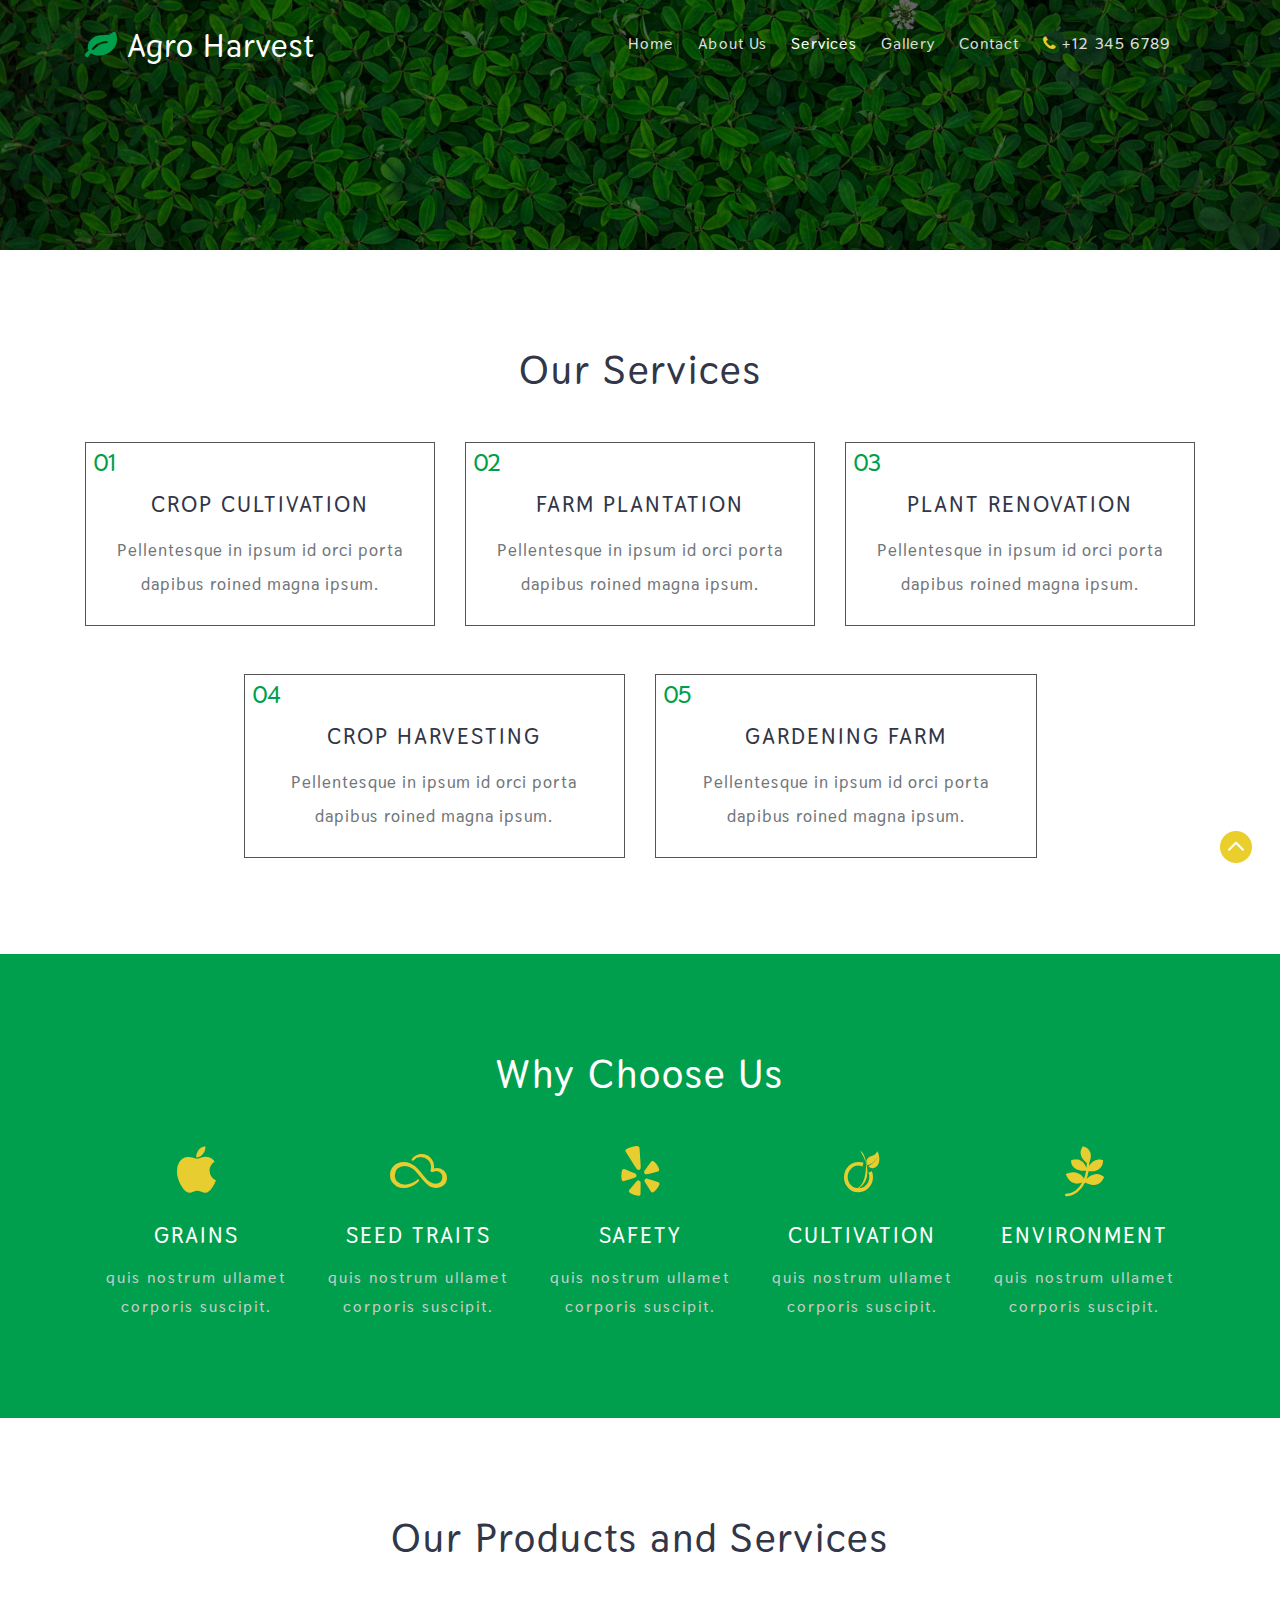
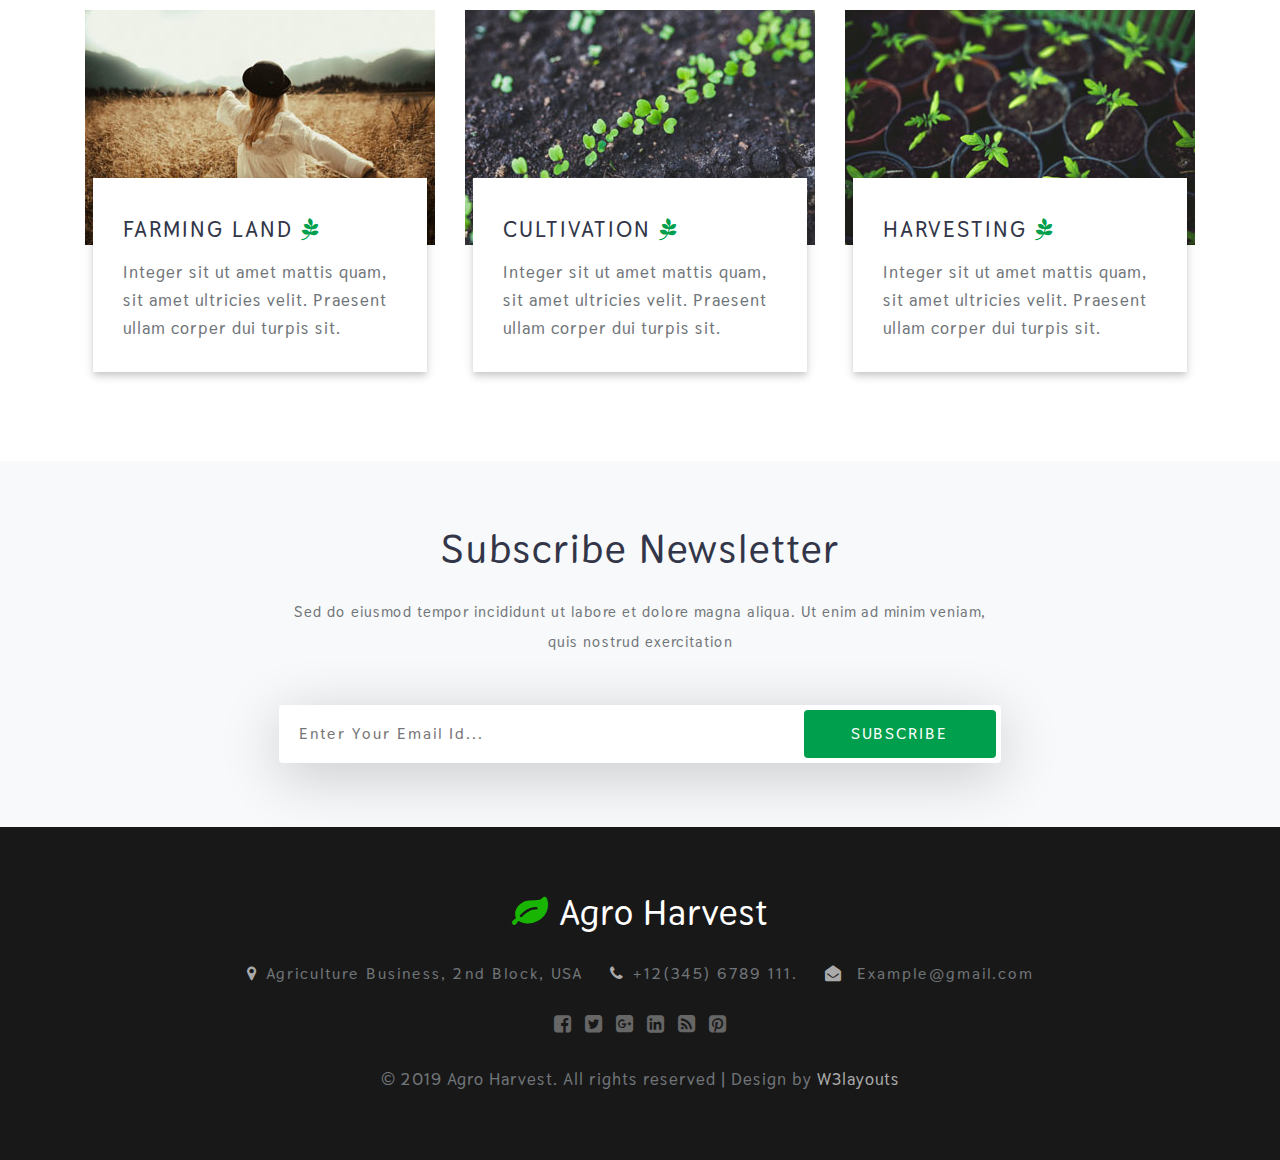
<file: official_website/services.html>
<!--
author: W3layouts
author URL: http://w3layouts.com
License: Creative Commons Attribution 3.0 Unported
License URL: http://creativecommons.org/licenses/by/3.0/
-->
<!DOCTYPE html>
<html lang="en">
<head>
<title>Agro Harvest Agriculture Category Flat Bootstrap Responsive Web Template | Services :: w3layouts</title>
<!-- for-mobile-apps -->
<meta name="viewport" content="width=device-width, initial-scale=1">
<meta charset="utf-8">
<meta name="keywords" content="Agro Harvest Responsive web template, Bootstrap Web Templates, Flat Web Templates, Android Compatible web template, 
Smartphone Compatible web template, free webdesigns for Nokia, Samsung, LG, SonyEricsson, Motorola web design" />

    <script>
        addEventListener("load", function () {
            setTimeout(hideURLbar, 0);
        }, false);

        function hideURLbar() {
            window.scrollTo(0, 1);
        }
    </script>
	
	<!-- css files -->
    <link href="css/bootstrap.css" rel='stylesheet' type='text/css' /><!-- bootstrap css -->
    <link href="css/style.css" rel='stylesheet' type='text/css' /><!-- custom css -->
    <link href="css/font-awesome.min.css" rel="stylesheet"><!-- fontawesome css -->
	<!-- //css files -->
	
	<link href="css/css_slider.css" type="text/css" rel="stylesheet" media="all">

	<!-- google fonts -->
	<link href="//fonts.googleapis.com/css?family=Thasadith:400,400i,700,700i&amp;subset=latin-ext,thai,vietnamese" rel="stylesheet">
	<!-- //google fonts -->
	
</head>
<body>
<!-- //header -->
<header>
	<div class="container">
		<!-- nav -->
		<nav class="py-4 d-lg-flex">
			<div id="logo">
				<h1> <a href="index.html"><span class="fa fa-leaf"></span> Agro Harvest</a></h1>
			</div>
			<label for="drop" class="toggle"><span class="fa fa-bars"></span></label>
			<input type="checkbox" id="drop" />
			<ul class="menu mt-md-2 ml-auto">
				<li class="mr-lg-4 mr-2"><a href="index.html">Home</a></li>
				<li class="mr-lg-4 mr-2"><a href="about.html">About Us</a></li>
				<li class="mr-lg-4 mr-2 active"><a href="services.html">Services</a></li>
				<li class="mr-lg-4 mr-2"><a href="comingsoon.html">Gallery</a></li>
				<li class="mr-lg-4 mr-2"><a href="contact.html">Contact</a></li>
				<li class="mr-lg-4 mr-2"><span><span class="fa fa-phone"></span> +12 345 6789</span></li>
			</ul>
		</nav>
		<!-- //nav -->
	</div>
</header>
<!-- //header -->

<!-- banner -->
<div class="inner-banner" id="home">
	<div class="container">
	</div>
</div>
<!-- //banner -->

<!-- services -->
<section class="services py-5">
	<div class="container py-lg-5">
		<h3 class="heading mb-sm-5 mb-4 text-center"> Our Services</h3>
		<div class="row">
			<div class="col-lg-4 col-sm-6">
				<div class="home-grid">
					<span class="num-title">01</span>
					<h4 class="home-title mt-3">Crop Cultivation</h4>
					<p class="mt-2"> Pellentesque in ipsum id orci porta dapibus roined magna ipsum.</p>
				</div>
			</div>
			<div class="col-lg-4 col-sm-6 mt-sm-0 mt-4">
				<div class="home-grid">
					<span class="num-title">02</span>
					<h4 class="home-title mt-3">Farm Plantation</h4>
					<p class="mt-2"> Pellentesque in ipsum id orci porta dapibus roined magna ipsum.</p>
				</div>
			</div>
			<div class="col-lg-4 col-sm-6 mt-lg-0 mt-4">
				<div class="home-grid">
					<span class="num-title">03</span>
					<h4 class="home-title mt-3">Plant Renovation</h4>
					<p class="mt-2"> Pellentesque in ipsum id orci porta dapibus roined magna ipsum.</p>
				</div>
			</div>
		</div>
		
		<div class="row ">
			<div class="row col-lg-9 mt-lg-5 mt-4 mx-auto px-lg-3 px-0">
				<div class="col-lg-6 col-sm-6">
					<div class="home-grid">
						<span class="num-title">04</span>
						<h4 class="home-title mt-3">Crop Harvesting</h4>
						<p class="mt-2"> Pellentesque in ipsum id orci porta dapibus roined magna ipsum.</p>
					</div>
				</div>
				<div class="col-lg-6 col-sm-6 mt-sm-0 mt-4">
					<div class="home-grid">
						<span class="num-title">05</span>
						<h4 class="home-title mt-3">Gardening Farm</h4>
						<p class="mt-2"> Pellentesque in ipsum id orci porta dapibus roined magna ipsum.</p>
					</div>
				</div>
			</div>
		</div>
			
	</div>
</section>
<!-- //services -->

<!-- Why Choose Us -->
<section class="serives-agile py-5" id="works">
	<div class="container py-md-5">
		<h3 class="heading mb-5 text-center"> Why Choose Us</h3>
		<div class="welcome-bottom text-center">
			<div class="welcome-grid">
				<span class="fa fa-apple"></span>
				<h4 class="my-3">Grains </h4>
				<p>quis nostrum ullamet corporis suscipit.</p>
			</div>
			<div class="welcome-grid">
				<span class="fa fa-skyatlas"></span>
				<h4 class="my-3">Seed Traits</h4>
				<p>quis nostrum ullamet corporis suscipit.</p>
			</div>

			<div class="welcome-grid mt-md-0 mt-5">
				<span class="fa fa-yelp"></span>
				<h4 class="my-3">Safety</h4>
				<p>quis nostrum ullamet corporis suscipit.</p>
			</div>
			<div class="welcome-grid mt-lg-0 mt-md-4 mt-5">
				<span class="fa fa-viadeo"></span>
				<h4 class="my-3">Cultivation</h4>
				<p>quis nostrum ullamet corporis suscipit.</p>
			</div>
			<div class="welcome-grid mt-lg-0 mt-md-4 mt-5">
				<span class="fa fa-pagelines"></span>
				<h4 class="my-3">Environment</h4>
				<p>quis nostrum ullamet corporis suscipit.</p>
			</div>
			<div class="clearfix"></div>
		</div>
	</div>
</section>
<!-- Why Choose Us -->

<!-- Products & Services -->
<section class="blog py-5">
	<div class="container py-md-5">
		<h3 class="heading mb-sm-5 mb-4 text-center"> Our Products and Services</h3>
		<div class="row blog-grids">
			<div class="col-lg-4 col-md-6 blog-left mb-lg-0 mb-sm-5 pb-lg-0 pb-5">	
				<img src="images/s1.jpg" class="img-fliud" alt="" />
				<div class="blog-info">
					<h4>Farming Land <span class="fa fa-pagelines"></span></h4>
					<p class="mt-2">Integer sit ut amet mattis quam, sit amet ultricies velit. Praesent ullam corper dui turpis sit.</p>
				</div>
			</div>
			<div class="col-lg-4 col-md-6 blog-middle mb-lg-0 mb-sm-5 pb-lg-0 pb-md-5">	
				<img src="images/s2.jpg" class="img-fliud" alt="" />
				<div class="blog-info">
					<h4>Cultivation <span class="fa fa-pagelines"></span></h4>
					<p class="mt-2">Integer sit ut amet mattis quam, sit amet ultricies velit. Praesent ullam corper dui turpis sit.</p>
				</div>
			</div>
			<div class="col-lg-4 col-md-6 blog-right mt-lg-0 mt-5 pt-lg-0 pt-md-5">
				<img src="images/s3.jpg" class="img-fliud" alt="" />
				<div class="blog-info">
					<h4>Harvesting <span class="fa fa-pagelines"></span></h4>
					<p class="mt-2">Integer sit ut amet mattis quam, sit amet ultricies velit. Praesent ullam corper dui turpis sit.</p>
				</div>
			</div>
		</div>
	</div>
</section>
<!-- //Products & Services -->

<!-- newsletter -->
<div class="newsletter_right_w3 py-5">
	<div class="container py-lg-3">
	<h3 class="heading mb-4 text-center">Subscribe Newsletter</h3>
		<p class="sub-tittle text-center mb-sm-5 mb-4">Sed do eiusmod tempor incididunt ut labore et dolore magna
			aliqua. Ut enim ad minim veniam, quis nostrud exercitation</p>
		<div class="n-right-w3ls">
			<form action="#" method="post" class="newsletter">
				<input class="email" type="email" placeholder="Enter your email id..." required="">
				<button class="form-control btn" value="">Subscribe</button>
			</form>
		</div>
	</div>
</div>
<!-- //newsletter -->

<!-- footer -->
	<footer class="text-center py-5">
		<div class="container py-md-3">
			<!-- logo -->
			<h2 class="logo2 text-center">
				<a href="index.html">
					<span class="fa fa-leaf"></span> Agro Harvest
				</a>
			</h2>
			<!-- //logo -->
			<!-- address -->
			<div class="contact-left-footer mt-4">
				<ul>
					<li>
						<p>
							<span class="fa fa-map-marker mr-2"></span>Agriculture Business, 2nd Block, USA
						</p>
					</li>
					<li class="mx-4">
						<p>
							<span class="fa fa-phone mr-2"></span>+12(345) 6789 111.
						</p>
					</li>
					<li>
						<p class="text-wh">
							<span class="fa fa-envelope-open mr-2"></span>
							<a href="mailto:info@example.com">Example@gmail.com</a>
						</p>
					</li>
				</ul>
			</div>
			<!-- //address -->
			<!-- social icons -->
			<div class="footercopy-social my-4">
				<ul>
					<li>
						<a href="#">
							<span class="fa fa-facebook-square"></span>
						</a>
					</li>
					<li class="mx-2">
						<a href="#">
							<span class="fa fa-twitter-square"></span>
						</a>
					</li>
					<li class="">
						<a href="#">
							<span class="fa fa-google-plus-square"></span>
						</a>
					</li>
					<li class="mx-2">
						<a href="#">
							<span class="fa fa-linkedin-square"></span>
						</a>
					</li>
					<li>
						<a href="#">
							<span class="fa fa-rss-square"></span>
						</a>
					</li>
					<li class="ml-2">
						<a href="#">
							<span class="fa fa-pinterest-square"></span>
						</a>
					</li>
				</ul>
			</div>
			<!-- //social icons -->
			<!-- copyright -->
			<div class="w3l-copy text-center">
				<p class="text-da">© 2019 Agro Harvest. All rights reserved | Design by
					<a href="http://w3layouts.com/">W3layouts</a>
				</p>
			</div>
			<!-- //copyright -->
		</div>
	</footer>
	<!-- //footer -->

	<!-- move top icon -->
	<a href="#home" class="move-top text-center"></a>
	<!-- //move top icon -->

	
</body>
</html>
</file>
<file: official_website/css/style.css>
/*--
Author: W3layouts
Author URL: http://w3layouts.com
License: Creative Commons Attribution 3.0 Unported
License URL: http://creativecommons.org/licenses/by/3.0/
--*/
html,
body {
    margin: 0;
    font-size: 100%;
    background: #fff;
	font-family: 'Thasadith', sans-serif;
}

html {
  scroll-behavior: smooth;
}
body a {
    text-decoration: none;
    transition: 0.5s all;
    -webkit-transition: 0.5s all;
    -moz-transition: 0.5s all;
    -o-transition: 0.5s all;
    -ms-transition: 0.5s all;
	font-family: 'Thasadith', sans-serif;
}

body img {
    max-width: 100%;
}

a:hover {
    text-decoration: none;
}

input[type="button"],
input[type="submit"],
input[type="text"],
input[type="email"],
input[type="search"] {
    transition: 0.5s all;
    -webkit-transition: 0.5s all;
    -moz-transition: 0.5s all;
    -o-transition: 0.5s all;
    -ms-transition: 0.5s all;
}

h1,
h2,
h3,
h4,
h5,
h6 {
    margin: 0;
	color: #323648;
}
li {
    list-style-type: none;
}

p {
    margin: 0;
    font-size: 17px;
    line-height: 2em;
    letter-spacing: 2px;
    color: #707579;
    font-weight: 600;
}

ul {
    margin: 0;
    padding: 0;
}


/*-- header --*/

header {
    position: absolute;
    z-index: 9;
    width: 100%;
}

.toggle,
[id^=drop] {
	display: none;
}

/* Giving a background-color to the nav container. */
nav { 
	margin:0;
	padding: 0;
}


#logo a {
	float: left;
    font-size: .8em;
    display: initial;
    margin: 0;
    letter-spacing: 1px;
    color: #fff;
    font-weight: 600;
    padding: 3px 0;
    border: none;
}
#logo a span.fa {
    color: #009F4D;
}


/* Since we'll have the "ul li" "float:left"
 * we need to add a clear after the container. */

nav:after {
	content:"";
	display:table;
	clear:both;
}

/* Removing padding, margin and "list-style" from the "ul",
 * and adding "position:reltive" */
nav ul {
	float: right;
	padding:0;
	margin:0;
	list-style: none;
	position: relative;
	}
	
/* Positioning the navigation items inline */
nav ul li {
	margin: 0px;
	display:inline-block;
	float: left;
	}

/* Styling the links */
nav a {
    color: #ddd;
    text-transform: capitalize;
    letter-spacing: 1px;
    padding-left: 0;
    padding-right: 0;
	padding: 10px 0;
    font-weight: 700;
}


nav ul li ul li:hover { background: #f8f9fa; }

/* Background color change on Hover */
nav a:hover { 
	color: #ddd;
}
.menu li.active  a{ 
	color: #fff;
}

/* Hide Dropdowns by Default
 * and giving it a position of absolute */
nav ul ul {
	display: none;
	position: absolute; 
	/* has to be the same number as the "line-height" of "nav a" */
	top: 30px; 
    background: #fff;
    padding: 10px;
}
	
/* Display Dropdowns on Hover */
nav ul li:hover > ul {
	display:inherit;
}
	
/* Fisrt Tier Dropdown */
nav ul ul li {
	width:170px;
	float:none;
	display:list-item;
	position: relative;
}
nav ul ul li a {
    color: #333;
    padding: 5px 10px;
    display: block;
}
nav ul li span {
    color: #ddd;
    text-transform: capitalize;
    letter-spacing: 1px;
    padding-left: 0;
    padding-right: 0;
    font-weight: 700;
}
ul.menu li span.fa {
    color: #e8cd30;
}
/* Second, Third and more Tiers	
 * We move the 2nd and 3rd etc tier dropdowns to the left
 * by the amount of the width of the first tier.
*/
nav ul ul ul li {
	position: relative;
	top:-60px;
	/* has to be the same number as the "width" of "nav ul ul li" */ 
	left:170px; 
}

/* Change ' +' in order to change the Dropdown symbol */
li > a:only-child:after { content: ''; }


/* Media Queries
--------------------------------------------- */

@media all and (max-width : 991px) {

	#logo {
		display: block;
		padding: 0;
		width: 100%;
		text-align: center;
		float: none;
	}
	.menu li.active a {
		color: #009f4d;
	}
	nav ul li span {
		color: #333;
	}
	nav {
		margin: 0;
	}
	nav a {
		color: #333;
	}

	/* Hide the navigation menu by default */
	/* Also hide the  */
	.toggle + a,
	.menu {
		display: none;
	}

	/* Stylinf the toggle lable */
	.toggle {
		display: block;
		padding: 5px 15px;
		font-size: 20px;
		text-decoration: none;
		border: none;
		float: right;
		background-color: #009f4d;
		color: #fff;
	}
	.menu .toggle {
		float: none;
		text-align: center;
		margin: auto;
		width: 30%;
		padding: 5px;
		font-weight: normal;
		font-size: 15px;
		letter-spacing: 1px;
	}

	.toggle:hover {
		color:#333;
		background-color: #fff;
	}

	/* Display Dropdown when clicked on Parent Lable */
	[id^=drop]:checked + ul {
		display: block;
		background: #fff;
		padding: 15px 0;
		width:100%;
		text-align: center;
	}

	/* Change menu item's width to 100% */
	nav ul li {
		display: block;
		width: 100%;
		padding: 7px 0;
		}
	nav a{
		padding: 5px 0;
	}
	nav a:hover {
		color: #333;
	}
	.login-icon {
		text-align: center;
	}
	nav ul ul .toggle,
	nav ul ul a {
		padding: 0 40px;
	}

	nav ul ul ul a {
		padding: 0 80px;
	}

	nav a:hover,
 	nav ul ul ul a {
		background-color: transparent;
	}
  
	nav ul li ul li .toggle,
	nav ul ul a,
	nav ul ul ul a{
		padding:14px 20px;	
		color:#FFF;
		font-size:17px; 
	}
  
  
	nav ul li ul li .toggle,
	nav ul ul a {
		background-color: #fff; 
	}
	nav ul ul li a {
		font-size: 15px;
	}
	ul.inner-ul{
		padding: 0!important;
	}
	/* Hide Dropdowns by Default */
	nav ul ul {
		float: none;
		position:static;
		color: #ffffff;
		/* has to be the same number as the "line-height" of "nav a" */
	}
		
	/* Hide menus on hover */
	nav ul ul li:hover > ul,
	nav ul li:hover > ul {
		display: none;
	}
		
	/* Fisrt Tier Dropdown */
	nav ul ul li {
		display: block;
		width: 100%;
		padding: 0;
	}

	nav ul ul ul li {
		position: static;
		/* has to be the same number as the "width" of "nav ul ul li" */ 

	}

}

@media all and (max-width : 330px) {

	nav ul li {
		display:block;
		width: 94%;
	}

}
.user span.fa {
    font-size: 25px;
    color: #fff;
}
/*-- //header --*/

/* banner style */
.banner_w3lspvt {
    position: relative;
    z-index: 1;
}

.banner-top {
    background: url(../images/3.jpg) no-repeat center;
    background-size: cover;
    -webkit-background-size: cover;
    -moz-background-size: cover;
    -o-background-size: cover;
    -moz-background-size: cover;
}

.banner-top1 {
    background: url(../images/1.jpg) no-repeat center;
    background-size: cover;
    -webkit-background-size: cover;
    -moz-background-size: cover;
    -o-background-size: cover;
    -moz-background-size: cover;
}

.banner-top2 {
    background: url(../images/5.jpg) no-repeat center;
    background-size: cover;
    -webkit-background-size: cover;
    -moz-background-size: cover;
    -o-background-size: cover;
    -moz-background-size: cover;
}

.banner-top3 {
    background: url(../images/2.jpg) no-repeat center;
    background-size: cover;
    -webkit-background-size: cover;
    -moz-background-size: cover;
    -o-background-size: cover;
    -moz-background-size: cover;
}

.w3layouts-banner-info {
    padding-top: 16em;
}

.w3layouts-banner-info h3 {
    font-size: 4em;
    text-shadow: 3px 4px 6px rgba(45, 45, 45, 0.15);
    font-weight: 600;
    color: #fff;
    letter-spacing: 10px;
    text-transform: uppercase;
}
.w3layouts-banner-info p {
    max-width: 650px;
    color: #fff;
}
.w3layouts-banner-info h4 {
    color: #eee;
    letter-spacing: 5px;
	line-height: 35px;
	text-transform: capitalize;
}

.w3layouts-banner-info i {
    vertical-align: middle;
}

.banner-top,
.banner-top1,
.banner-top2,
.banner-top3 {
    min-height: 770px;
}
.overlay {
    min-height: 770px;
    background: rgba(0, 0, 0, 0.4);
}
.overlay1 {
    min-height: 770px;
    background: rgba(0, 0, 0, 0.5);
}

.button-style {
    padding: 15px 40px;
    color: #fff;
    font-size: 16px;
    font-weight: 600;
    text-transform: uppercase;
    letter-spacing: 3px;
    border: 2px solid #ccc;
    background: none;
    display: inline-block;
}

.button-style:hover {
    color: #fff;
}

/*-- //banner style --*/

/*-- about --*/
h3.heading {
    font-size: 40px;
    letter-spacing: 2px;
    font-weight: 600;
}
p.about-text {
    width: 80%;
}
.feature-grids .f-icon {
    vertical-align: middle;
    background: #009f4d;
    width: 70px;
    height: 70px;
    line-height: 70px;
    margin: 0.5em auto 0;
    border-radius: 50%;
}
.feature-grids span.fa {
    color: #fff;
    font-size: 20px;
    line-height: 70px;
}
.feature-grids h3 {
    font-size: 22px;
    font-weight: 600;
    letter-spacing: 3px;
    line-height: 30px;
    text-transform: uppercase;
}
.feature-grids  p {
    letter-spacing: 1px;
}
/*-- //about --*/

/*-- core grids --*/
.core-grids p {
    letter-spacing: 1px;
}
.core-right h4 {
    font-size: 26px;
    line-height: 42px;
    letter-spacing: 2px;
    font-weight: 600;
    text-transform: uppercase;
}
/*-- //core grids --*/

/*-- works --*/
.serives-agile {
    background: #009f4d;
}
.serives-agile h3.heading{
	color: #fff;
}
.welcome-grid {
    width: 20%;
    float: left;
}

.welcome-grid h4 {
    font-size: 22px;
    letter-spacing: 2px;
    color: #fff;
    font-weight: 600;
    text-transform: uppercase;
}
.welcome-grid span.fa {
    color: #5eca9f;
    color: #e8cd30;
    font-size: 50px;
    margin-bottom: 10px;
}

.welcome-grid p {
    color: #ccc;
    line-height: 1.8em;
    font-size: 16px;
}
/*-- //works --*/

/*-- bg --*/
.background-img {
    background: url(../images/5.jpg) no-repeat center;
    background-size: cover;
    -webkit-background-size: cover;
    -moz-background-size: cover;
    -o-background-size: cover;
    -moz-background-size: cover;
}
.overlay-clr {
    background: rgba(0, 0, 0, 0.5);
}
.bg-middle p {
    letter-spacing: 1px;
    color: #ccc;
    line-height: 28px;
}
.bg-right ul li {
    letter-spacing: 1px;
    color: #ddd;
    line-height: 30px;
    font-size: 17px;
    font-weight: 600;
	text-transform: capitalize;
}
.bg-left h4 {
    font-size: 26px;
    line-height: 42px;
    letter-spacing: 2px;
    font-weight: 600;
    text-transform: uppercase;
    color: #fff;
}
/*-- //bg --*/

/*-- blog info --*/

.blog-grids {
    margin-bottom: 120px;
}

.blog-left,.blog-middle,.blog-right{
	position: relative;
}
.blog-info {
    background: #fff;
    padding: 30px;
    margin-top: -2em;
    position: absolute;
    left: 6%;
    right: 6%;
    top: 200px;
	box-shadow: 0 3px 5px -1px rgba(0, 0, 0, 0.08), 0 5px 8px 0 rgba(0, 0, 0, 0.12), 0 1px 14px 0 rgba(0, 0, 0, 0.06);
}
.blog-info p {
    letter-spacing: 1px;
    line-height: 28px;
}
.blog-info h4 {
    font-size: 22px;
    line-height: 42px;
    letter-spacing: 2px;
    font-weight: 600;
    text-transform: uppercase;
}
.blog-info h4 span.fa {
    color: #009f4d;
}
/*-- //blog info --*/


/*--  text --*/
.text {
    background: url(../images/2.jpg) no-repeat center;
    background-size: cover;
    position: relative;
}
.text:before {
    content: '';
    position: absolute;
    width: 100%;
    height: 100%;
    top: 0;
    left: 0;
    opacity: 0.6;
    background: #000;
}
.text h3.heading{
	color: #fff;
}
.text h3.heading span {
    color: #e8cd30;
}
.text p {
    color: #ccc;
    width: 80%;
    margin: auto;
    letter-spacing: 1px;
}
.text a.btn {
    font-size: 17px;
    letter-spacing: 2px;
    color: #333;
    font-weight: 700;
    padding: 12px 25px;
    margin-top: 30px;
    border-radius: 4px;
    background: #e8cd30;
    display: inline-block;
}
.text a.btn1 {
    font-size: 17px;
    letter-spacing: 2px;
    color: #fff;
    font-weight: 700;
    padding: 12px 25px;
    margin-top: 30px;
    border-radius: 4px;
    background: #009f4d;
    display: inline-block;
}
/*--  //text --*/

/*-- footer --*/

p.footer-para {
    max-width: 650px;
    font-size: 15px;
}

/*-- footer logo --*/
.logo2 {
    position: relative;
}

.logo2 a {
    font-size: 36px;
    font-weight: 600;
    color: #fff;
    letter-spacing: 1px;
}

.logo2 a span.fa {
	color: #18B503;
}

/*-- //footer logo --*/

/*-- social icons --*/
.footercopy-social ul li,
.contact-left-footer ul li {
    display: inline-block;
}
footer{
    background: #191818;
}
.footercopy-social ul li a {
    color: #333;
    text-align: center;
}

.footercopy-social ul li a span.fa {
    width: 20px;
    font-size: 20px;
    color: #666;
    transition: 0.5s all;
    -webkit-transition: 0.5s all;
    -moz-transition: 0.5s all;
    -o-transition: 0.5s all;
    -ms-transition: 0.5s all;
}

/*-- //social icons --*/

/*-- address --*/
.contact-left-footer ul li p span.fa {
    color: #aaa;
}

.contact-left-footer ul li p a,
.contact-left-footer ul li p {
    color: #707579;
    font-size: 16px;
    font-weight: 600;
}

/*-- //address --*/

/*-- copyright --*/
.w3l-copy p {
    letter-spacing: 1px;
}

.w3l-copy p a {
    color: #aaa;
}
/*-- //copyright --*/
/*-- //footer --*/

/*-- inner banner --*/
.inner-banner{
    background: url(../images/2.jpg) no-repeat center;
    background-size: cover;
	min-height: 250px;
	position: relative;
}
.inner-banner:before {
    content: '';
    position: absolute;
    width: 100%;
    height: 100%;
    top: 0;
    left: 0;
    opacity: 0.6;
    background: #000;
}
/*-- //inner banner --*/

/*-- about page --*/
.about-left h5 {
    color: #009f4d;
    font-weight: 600;
    letter-spacing: 1px;
    font-size: 24px;
}
.about-left h3 {
    font-size: 32px;
    line-height: 44px;
    letter-spacing: 2px;
    font-weight: 600;
    text-transform: uppercase;
}
.about-left h4 {
    line-height: 1.5;
    font-size: 25px;
    letter-spacing: 2px;
    font-weight: 600;
    text-transform: capitalize;
}
.about-right p{
	letter-spacing: 1px;
}

.about span.fa-quote-left {
    font-size: 20px;
    vertical-align: top;
    color: #009f4d;
}

.banner-bottom {
    background: #f8f9fa;
}

.wthree_banner_bottom_grid_left span {
    background: #ffc168;
    color: #fff;
    width: 80px;
    height: 80px;
    border-radius: 50%;
    text-align: center;
    font-size: 38px;
    line-height: 2;
}

.wthree_banner_bottom_grid_left.icons-w3pvt2 span {
    background: #ff4f81;
}

.wthree_banner_bottom_grid_left.icons-w3pvt3 span {
    background: #2dde98
}


/* about bottom */

h4.abt-text {
    font-size: 2.5em;
    letter-spacing: 2px;
    color: #fff;
    line-height: 1.4em;
}
.abt_bottom{
    background: #009f4d;
}
.abt_bottom a.serv_link {
    font-size: 17px;
    letter-spacing: 2px;
    color: #333;
    font-weight: 700;
    padding: 12px 25px;
    border-radius: 4px;
    background: #e8cd30;
    display: inline-block;
	margin-top:10px;
}
/* //about bottom */

/* stats */
section.w3_stats {
    background: url(../images/1.jpg) no-repeat center;
    background-size: cover;
    position: relative;
}
section.w3_stats h3.heading {
	color: #fff;
}
.counter span.fa {
    color: #fff;
    font-size: 3em;
}

.timer {
    font-size: 3em;
    font-weight: 300;
	color: #fff;
}

p.count-text {
    letter-spacing: 2px;
    font-weight: 600;
	color: #fff;
}

/* //stats */

/* news */
.news{
    background: #f8f9fa;
}
.feedback-info h4 {
    font-size: 22px;
    line-height: 34px;
    letter-spacing: 1px;
    font-weight: 600;
    text-transform: uppercase;
}
.feedback-info p {
    letter-spacing: 1px;
    line-height: 1.8em;
}

.feedback-info h4 a {
    letter-spacing: 1px;
    line-height: 1.4;
}


.feedback-img {
    float: left;
    width: 25%;
}

.feedback-img-info {
    float: right;
    width: 68%;
    margin: 1.5em 0 0 1em;
}

.feedback-img-info h5 {
    color: #504e4e;
    font-size: 17px;
    letter-spacing: 1px;
    font-weight: 600;
}
.feedback-info {
    background: #fff;
}
/* //news */

/*-- team --*/
.team-text h4 {
    font-size: 22px;
    letter-spacing: 2px;
    font-weight: 600;
    text-transform: uppercase;
    margin-top: 1em;
}
.caption ul li {
    display: inline-block;
    margin: 0 5px;
}
.caption ul li a {
    color: #aaa;
    font-size: 14px;
}
/*-- //team --*/

/*-- //about page --*/


/*-- services page --*/
/* home grid */

.home-grid {
    padding: 1.5em;
    border: 1px solid #555;
    position: relative;
	text-align: center;
}

.home-grid span {
    color: #009f4d;
    font-size: 1.5em;
    font-weight: 700;
    position: absolute;
    top: 0;
    left: 0px;
    padding: 2px 7px;
}


.wthree-bnr-btn {
    display: inline-block;
    border-top: 1px solid #1dc6bc;
    border-radius: 0;
    margin-top: 1em;
    padding: 10px 0;
    color: #5341b4;
    text-transform: capitalize;
    font-size: 14px;
    letter-spacing: 0.5px;
    font-weight: 800;
}

h4.home-title {
    font-size: 22px;
    line-height: 42px;
    letter-spacing: 2px;
    font-weight: 600;
    text-transform: uppercase;
}

.home-grid p {
    letter-spacing: 1px;
}

.title-w3ls {
    margin-bottom: 3em;
}

/* //home grid */

/* newsletter */
.newsletter_right_w3.py-5 {
    background: #f8f9fa;
}

p.sub-tittle {
    max-width: 700px;
    margin: 0 auto;
    font-size: 15px;
	letter-spacing: 1px;
}

.n-right-w3ls {
    width: 65%;
    margin: auto;
}
form.newsletter {
    background: #fff;
    padding: 0.3em;
    border-radius: 4px;
    box-shadow: 0 12px 60px rgba(0, 0, 0, .2);
    -webkit-box-shadow: 0 12px 60px rgba(0, 0, 0, .2);
    -o-box-shadow: 0 12px 60px rgba(0, 0, 0, .2);
    -moz-box-shadow: 0 12px 60px rgba(0, 0, 0, .2);
    -ms-box-shadow: 0 12px 60px rgba(0, 0, 0, .2);
}

.newsletter .email {
    outline: none;
    padding: 12px 15px;
    color: #777;
    width: 68%;
    background: transparent;
    text-transform: capitalize;
    border: none;
    letter-spacing: 2px;
    font-weight: 600;
}

.newsletter button.btn {
    color: #fff;
    border: none;
    padding: 12px 15px;
    text-transform: uppercase;
    text-decoration: none;
    background: #009f4d;
    -webkit-transition: 0.5s all;
    -moz-transition: 0.5s all;
    -o-transition: 0.5s all;
    -ms-transition: 0.5s all;
    transition: 0.5s all;
    float: right;
    cursor: pointer;
    width: 27%;
    border-radius: 4px;
    font-weight: 600;
    letter-spacing: 2px;
}

/* //newsletter */
/*-- //services page --*/

/*-- contact --*/ 
.contact-left input[type="text"],.contact-left input[type="email"]{
	border: 1px solid #ccc;
    font-size: 1em;
    color: #828282;
    background: none;
    width: 100%;
    font-weight: 600;
    letter-spacing: 1px;
    padding: 15px 20px;
    outline: none;
}
.contact-right textarea{
	border:1px solid #ccc;
	font-size:1em;
	color:#828282;
	background:none;
	width:100%;
    font-weight: 600;
    letter-spacing: 1px;
    padding: 15px 20px;
	outline:none;
    min-height: 8.5em;
	resize:none;
}
.contact-left input[type="email"]{
	margin:1.5em 0;
}
.contact-right button.btn { 
    padding: .8em 1em;
    color: #fff;
    font-weight: 600;
    letter-spacing: 1px;
    font-size: 1em;
    background: #009f4d;
    -webkit-transition: 0.5s all;
    -moz-transition: 0.5s all;
    -o-transition: 0.5s all;
    -ms-transition: 0.5s all;
	transition: 0.5s all;
    outline: none;
    margin: 1em 0 0;
	border-radius: 0px;
    width: 100%;
	border:1px solid #4caf50;
    letter-spacing: 2px;
    text-transform: uppercase;
}
.address-row {
    margin:0 0 2em;
}
.address-right {
    text-align: left;
    padding-left: 2em;
}
.contact-w3lsright h6 {
    font-size: 1.8em;
    color: #595c65;
    font-weight: 300;
    line-height: 1.8em;
    text-transform: uppercase; 
}
.contact-w3lsright h6 span {
    color: #03A9F4; 
} 
.address-row .contact-icon {
    background: #009f4d;
    width:60px;
	height:60px;
	line-height: 60px;
	text-align: center;
	-webkit-transition:.5s all;
	-moz-transition:.5s all; 
	transition:.5s all;
    border-radius: 50%;
}
.address-row span.fa {
    font-size: 1.2em;
	line-height: 60px;
    color: #fff;
}
.address-row h5 {
    font-size: 1.6em;
    margin-bottom: .3em;
    font-weight: 700;
}
.address-row p{
	letter-spacing: 1px;
}
.address-row p a {
    color: #707579;
}
.address h4 {
    font-size: 1.8em;
    color: #00BCD4;
    margin-bottom: 0.6em;
    text-transform: uppercase;
}
.map iframe {
    outline: none;
    border: none;
    width: 100%;
    height: 350px;
}
/*-- //contact --*/  

/*-- coming sooon page --*/
.comingsoon {
    background: url(../images/comingsoon.jpg) no-repeat center;
    background-size: cover;
    min-height: 250px;
    position: relative;
}
.comingsoon h4 {
    font-size: 40px;
    font-weight: 600;
    letter-spacing: 2px;
}
.comingsoon p {
    letter-spacing: 1px;
}

/*-- //coming sooon page --*/


/*-- move top --*/
a.move-top {
    width: 34px;
    height: 34px;
    background: url(../images/move-top.png) no-repeat;
    display: inline-block;
    position: fixed;
    bottom: 4%;
    right: 2%;
    z-index: 0;
}
/*-- //move top --*/


/*-- Responsive design --*/

@media(max-width:1366px) {
	.banner-top, .banner-top1, .banner-top2, .banner-top3,.overlay,.overlay1 {
		min-height: 750px;
	}
}
@media(max-width:1280px) {
	.banner-top, .banner-top1, .banner-top2, .banner-top3,.overlay,.overlay1 {
		min-height: 720px;
	}
}
@media(max-width:1080px) {
	.w3layouts-banner-info h3 {
		font-size: 3.5em;
	}
	.w3layouts-banner-info {
		padding-top: 14em;
	}
	.banner-top, .banner-top1, .banner-top2, .banner-top3,.overlay,.overlay1 {
		min-height: 650px;
	}
	p.about-text {
		width: 85%;
	}
	.core-right h4 {
		font-size: 23px;
	}
	.bg-left h4 {
		font-size: 21px;
	}
	.blog-grids {
		margin-bottom: 160px;
	}
	.feedback-info h4 {
		letter-spacing: 3px;
	}
	h4.abt-text {
		font-size: 2.2em;
	}
	.feedback-info h4 {
		letter-spacing: 2px;
	}
	.inner-banner {
		min-height: 200px;
	}
}

@media(max-width:991px) {
	.w3layouts-banner-info {
		padding-top: 12em;
	}
	h3.heading {
		font-size: 36px;
	}
	.welcome-grid {
		width: 33.33%;
		float: left;
	}
	.blog-grids {
		margin-bottom: 100px;
	}
	.text p {
		width: 100%;
	}
	.w3layouts-banner-info h4 {
		font-size: 22px;
		letter-spacing: 3px;
		line-height: 25px;
	}	
	.banner-top, .banner-top1, .banner-top2, .banner-top3,.overlay,.overlay1 {
		min-height: 600px;
	}
	.about-left h3 {
		font-size: 29px;
		letter-spacing: 1px;
	}
	.about-left h4 {
		font-size: 23px;
		letter-spacing: 1px;
	}
	h4.abt-text {
		font-size: 2em;
		letter-spacing: 1px;
	}
	.feedback-img {
		width: 10%;
	}
	.feedback-img-info {
		width: 86%;
	}
	.counter span.fa,.timer {
		font-size: 2.5em;
	}
	.n-right-w3ls {
		width: 80%;
	}
}

@media(max-width:800px) {
	h3.heading {
		font-size: 33px;
	}
	.logo2 a {
		font-size: 30px;
	}
	.text a.btn1,.text a.btn {
		font-size: 15px;
		padding: 10px 25px;
		letter-spacing: 1px;
	}
	.w3layouts-banner-info h3 {
		font-size: 3em;
	}
	#logo a {
		font-size: .7em;
	}
	.address-row h5 {
		font-size: 1.4em;
	}
	.address-row .contact-icon {
		width: 55px;
		height: 55px;
		line-height: 55px;
	}
	.address-row span.fa {
		font-size: 1em;
		line-height: 55px;
	}
	.map iframe {
		height: 300px;
	}
}
@media(max-width:736px) {
	.w3layouts-banner-info h4 {
		font-size: 18px;
		letter-spacing: 2px;
		line-height: 25px;
	}
	p.about-text {
		width: 100%;
		letter-spacing: 1px;
	}
	.welcome-grid {
		width: 50%;
	}
	.blog img {
		width: 100%;
	}
	.blog-info {
		top: 280px;
	}
	.w3l-copy p {
		font-size: 16px;
	}
	.blog-info h4 {
		font-size: 20px;
		line-height: 35px;
	}
	.welcome-grid span.fa {
		font-size: 40px;
	}
	.inner-banner {
		min-height: 150px;
	}
	.about-left h3 {
		font-size: 24px;
	}
	.about-left h4 {
		font-size: 20px;
		letter-spacing: 1px;
	}
	.n-right-w3ls {
		width: 100%;
	}
	.comingsoon h4 {
		font-size: 35px;
	}
}
@media(max-width:600px) {
	.core-right h4 {
		font-size: 21px;
		line-height: 38px;
	}
	p {
		font-size: 16px;
	}
	.w3layouts-banner-info p {
		font-size: 15px;
	}
	.w3layouts-banner-info h3 {
		font-size: 2.7em;
		letter-spacing: 5px;
	}
	.button-style {
		padding: 13px 35px;
		font-size: 14px;
	}
	.w3layouts-banner-info {
		padding-top: 10em;
	}
	.feature-grids h3,.welcome-grid h4 {
		font-size: 20px;
		letter-spacing: 2px;
	}
	.banner-top, .banner-top1, .banner-top2, .banner-top3, .overlay, .overlay1 {
		min-height: 570px;
	}
	.team-text h4 {
		font-size: 18px;
		letter-spacing: 1px;
	}
	h4.abt-text {
		font-size: 1.8em;
		letter-spacing: 1px;
	}
	.feedback-img {
		width: 15%;
	}
	.feedback-img-info {
		width: 81%;
	}
	h4.home-title {
		font-size: 21px;
		line-height: 35px;
	}
}
@media(max-width:568px) {
	
	.blog-left, .blog-middle {
		margin-bottom: 2em;
	}
	.banner-top, .banner-top1, .banner-top2, .banner-top3, .overlay, .overlay1 {
		min-height: 520px;
	}
	.blog-grids {
		margin-bottom: 70px;
	}
	.about-left h5 {
		font-size: 18px;
	}
}
@media(max-width:480px) {
	.logo2 a {
		font-size: 25px;
	}
	h3.heading {
		font-size: 28px;
	}
	.w3layouts-banner-info h3 {
		font-size: 2.2em;
	}
	.banner-top, .banner-top1, .banner-top2, .banner-top3, .overlay, .overlay1 {
		min-height: 500px;
	}
	.w3layouts-banner-info {
		padding-top: 8em;
	}
	.bg-left h4 {
		font-size: 20px;
		line-height: 36px;
	}
	.blog-info {
		top: 180px;
	}
	.about-left h3 {
		font-size: 22px;
		line-height: 34px;
	}
	.feedback-img {
		width: 18%;
	}
	.feedback-img-info {
		width: 76%;
	}
	.newsletter button.btn {
		width: 31%;
	}
	.comingsoon h4 {
		font-size: 30px;
		letter-spacing: 1px;
	}
}
@media(max-width:414px) {
	.csslider>.arrows label {
		padding: 8px !important;
	}
	#logo a {
		font-size: .65em;
	}
	.toggle {
		font-size: 17px;
	}
	.w3layouts-banner-info h3 {
		font-size: 2em;
	}
	.welcome-grid p {
		font-size: 15px;
	}
	.welcome-grid span.fa {
		font-size: 35px;
		margin-bottom: 0px;
	}
	.core-right h4 {
		font-size: 19px;
		letter-spacing: 1px;
		line-height: 36px;
	}
	.blog-left, .blog-middle {
		margin-bottom: 4em;
	}
	.blog-grids {
		margin-bottom: 85px;
	}
	.bg-left h4 {
		font-size: 19px;
		line-height: 36px;
		letter-spacing: 1px;
	}
	.contact-left-footer ul li p a, .contact-left-footer ul li p {
		font-size: 15px;
	}
	.blog-grids {
		margin-bottom: 90px;
	}
	h4.abt-text {
		font-size: 1.6em;
	}
	.abt_bottom a.serv_link {
		font-size: 15px;
		letter-spacing: 1px;
		padding: 10px 25px;
	}
	.counter span.fa, .timer {
		font-size: 2em;
	}
	p.count-text {
		letter-spacing: 2px;
		font-size: 13px;
	}
	.feedback-info h4 {
		letter-spacing: 2px;
		font-size: 18px;
	}
	h4.home-title {
		font-size: 19px;
	}
	.newsletter .email {
		width: 64%;
		font-size: 15px;
	}
	.newsletter button.btn {
		width: 35%;
		font-size: 15px;
	}
	.address-row h5 {
		font-size: 1.2em;
	}
	.address-right {
		padding-left: 1em;
	}
}
@media(max-width:384px) {
	.feature-grids h3, .welcome-grid h4 {
		font-size: 18px;
		letter-spacing: 2px;
	}
	.w3layouts-banner-info p {
		letter-spacing: 1px;
	}
	.blog-left, .blog-middle {
		margin-bottom: 6em;
	}
	.csslider>.arrows label {
		padding: 7px;
	}
	.blog-grids {
		margin-bottom: 100px;
	}
	.about-left h4 {
		font-size: 18px;
	}
	h4.abt-text {
		font-size: 1.4em;
	}
	.newsletter .email {
		width: 62%;
		font-size: 14px;
	}
	.newsletter button.btn {
		width: 38%;
		font-size: 14px;
	}
	.inner-banner {
		min-height: 130px;
	}
	.address-right {
		padding-left: 1.5em;
	}
	.contact-left input[type="text"], .contact-left input[type="email"],.contact-right textarea {
		padding: 12px 15px;
	}
	.contact-left input[type="email"] {
		margin: 1em 0;
	}
}
@media(max-width:375px) {
	
}
@media(max-width:320px) {
	
}

/*-- //Responsive design --*/
</file>
<file: official_website/css/css_slider.css>
.csslider {
    position: relative;
}

.csslider>input {
    display: none;
}

.csslider>input:nth-of-type(4):checked~ul li:first-of-type {
    margin-left: -300%;
}

.csslider>input:nth-of-type(3):checked~ul li:first-of-type {
    margin-left: -200%;
}

.csslider>input:nth-of-type(2):checked~ul li:first-of-type {
    margin-left: -100%;
}

.csslider>input:nth-of-type(1):checked~ul li:first-of-type {
    margin-left: 0%;
}

.csslider>ul {
    position: relative;
    font-size: 0;
    line-height: 0;
    margin: 0 auto;
    padding: 0;
    overflow: hidden;
    white-space: nowrap;
    -moz-box-sizing: border-box;
    -webkit-box-sizing: border-box;
    box-sizing: border-box;
}

.csslider>ul>li {
    position: relative;
    display: inline-block;
    width: 100%;
    height: 100%;
    overflow: visible;
    font-size: 15px;
    font-size: initial;
    line-height: normal;
    -moz-transition: all 0.5s cubic-bezier(0.4, 1.3, 0.65, 1);
    -o-transition: all 0.5s ease-out;
    -webkit-transition: all 0.5s cubic-bezier(0.4, 1.3, 0.65, 1);
    transition: all 0.5s cubic-bezier(0.4, 1.3, 0.65, 1);
    vertical-align: top;
    -moz-box-sizing: border-box;
    -webkit-box-sizing: border-box;
    box-sizing: border-box;
    white-space: normal;
}

.csslider>.navigation {
    position: absolute;
    bottom: 9%;
    left: 50%;
    z-index: 10;
    margin-bottom: -10px;
    font-size: 0;
    line-height: 0;
    text-align: center;
    -webkit-touch-callout: none;
    -webkit-user-select: none;
    -khtml-user-select: none;
    -moz-user-select: none;
    -ms-user-select: none;
    user-select: none;
}

.csslider>.navigation>div {
    margin-left: -100%;
}

.csslider>.navigation label {
    position: relative;
    display: inline-block;
    cursor: pointer;
    border-radius: 50%;
    margin: 0 5px;
    background: #fff;
    width: 11px;
    height: 11px;
    transition: 0.5s all;
    -webkit-transition: 0.5s all;
    -moz-transition: 0.5s all;
    -o-transition: 0.5s all;
    -ms-transition: 0.5s all;
}

.csslider>.navigation label:hover:after {
    opacity: 1;
}

.csslider>.navigation label:after {
    content: '';
    position: absolute;
    left: 50%;
    top: 50%;
    margin-left: -6px;
    margin-top: -6px;
    background: #FF5722;
    border-radius: 50%;
    border: 3px solid #fff;
    opacity: 0;
    width: 13px;
    height: 13px;
    transition: 0.5s all;
    -webkit-transition: 0.5s all;
    -moz-transition: 0.5s all;
    -o-transition: 0.5s all;
    -ms-transition: 0.5s all;
}

.csslider.inside .navigation {
    bottom: 10px;
    margin-bottom: 10px;
}

.csslider.inside .navigation label {
    border: 1px solid #7e7e7e;
}

.csslider>input:nth-of-type(1):checked~.navigation label:nth-of-type(1):after,
.csslider>input:nth-of-type(2):checked~.navigation label:nth-of-type(2):after,
.csslider>input:nth-of-type(3):checked~.navigation label:nth-of-type(3):after {
    opacity: 1;
}

.csslider.infinity>input:first-of-type:checked~.arrows label.goto-last,
.csslider>input:nth-of-type(1):checked~.arrows>label:nth-of-type(0),
.csslider>input:nth-of-type(2):checked~.arrows>label:nth-of-type(1),
.csslider>input:nth-of-type(3):checked~.arrows>label:nth-of-type(2) {
    display: block;
    left: 0;
    right: auto;
    -moz-transform: rotate(45deg);
    -ms-transform: rotate(45deg);
    -o-transform: rotate(45deg);
    -webkit-transform: rotate(45deg);
    transform: rotate(45deg);
}

.csslider.infinity>input:last-of-type:checked~.arrows label.goto-first,
.csslider>input:nth-of-type(1):checked~.arrows>label:nth-of-type(2),
.csslider>input:nth-of-type(2):checked~.arrows>label:nth-of-type(3) {
    display: block;
    right: 0;
    left: auto;
    -moz-transform: rotate(225deg);
    -ms-transform: rotate(225deg);
    -o-transform: rotate(225deg);
    -webkit-transform: rotate(225deg);
    transform: rotate(225deg);
}

/*#region MODULES */
/* arrows left and right */
.csslider>.arrows {
    -webkit-touch-callout: none;
    -webkit-user-select: none;
    -khtml-user-select: none;
    -moz-user-select: none;
    -ms-user-select: none;
    user-select: none;
}

.csslider.inside .navigation {
    bottom: 10px;
    margin-bottom: 10px;
}

.csslider.inside .navigation label {
    border: 1px solid #7e7e7e;
}

.csslider>input:nth-of-type(1):checked~.navigation label:nth-of-type(1):after,
.csslider>input:nth-of-type(2):checked~.navigation label:nth-of-type(2):after,
.csslider>input:nth-of-type(3):checked~.navigation label:nth-of-type(3):after,
.csslider>input:nth-of-type(4):checked~.navigation label:nth-of-type(4):after,
.csslider>input:nth-of-type(5):checked~.navigation label:nth-of-type(5):after,
.csslider>input:nth-of-type(6):checked~.navigation label:nth-of-type(6):after,
.csslider>input:nth-of-type(7):checked~.navigation label:nth-of-type(7):after,
.csslider>input:nth-of-type(8):checked~.navigation label:nth-of-type(8):after,
.csslider>input:nth-of-type(9):checked~.navigation label:nth-of-type(9):after,
.csslider>input:nth-of-type(10):checked~.navigation label:nth-of-type(10):after,
.csslider>input:nth-of-type(11):checked~.navigation label:nth-of-type(11):after {
    opacity: 1;
}

.csslider>.arrows {
    position: absolute;
    top: 50%;
    width: 100%;
    height: 26px;
    z-index: 1;
    -moz-box-sizing: content-box;
    -webkit-box-sizing: content-box;
    box-sizing: content-box;
}

.csslider>.arrows label {
    display: none;
    position: absolute;
    top: -50%;
    padding: 9px;
    box-shadow: inset 2px -2px 0 1px #e8cd30;
    cursor: pointer;
    -moz-transition: box-shadow 0.15s, margin 0.15s;
    -o-transition: box-shadow 0.15s, margin 0.15s;
    -webkit-transition: box-shadow 0.15s, margin 0.15s;
    transition: box-shadow 0.15s, margin 0.15s;
}

.csslider>.arrows label:hover {
    box-shadow: inset 5px -2px 0 9px #e8cd30;
    margin: 0 0px;
}

.csslider>.arrows label:before {
    content: '';
    position: absolute;
    top: -100%;
    left: -100%;
    height: 300%;
    width: 300%;
}

.csslider.infinity>input:first-of-type:checked~.arrows label.goto-last,
.csslider>input:nth-of-type(1):checked~.arrows>label:nth-of-type(0),
.csslider>input:nth-of-type(2):checked~.arrows>label:nth-of-type(1),
.csslider>input:nth-of-type(3):checked~.arrows>label:nth-of-type(2),
.csslider>input:nth-of-type(4):checked~.arrows>label:nth-of-type(3),
.csslider>input:nth-of-type(5):checked~.arrows>label:nth-of-type(4),
.csslider>input:nth-of-type(6):checked~.arrows>label:nth-of-type(5),
.csslider>input:nth-of-type(7):checked~.arrows>label:nth-of-type(6),
.csslider>input:nth-of-type(8):checked~.arrows>label:nth-of-type(7),
.csslider>input:nth-of-type(9):checked~.arrows>label:nth-of-type(8),
.csslider>input:nth-of-type(10):checked~.arrows>label:nth-of-type(9),
.csslider>input:nth-of-type(11):checked~.arrows>label:nth-of-type(10) {
    display: block;
    left: 5%;
    right: auto;
    -moz-transform: rotate(45deg);
    -ms-transform: rotate(45deg);
    -o-transform: rotate(45deg);
    -webkit-transform: rotate(45deg);
    transform: rotate(45deg);
}

.csslider.infinity>input:last-of-type:checked~.arrows label.goto-first,
.csslider>input:nth-of-type(1):checked~.arrows>label:nth-of-type(2),
.csslider>input:nth-of-type(2):checked~.arrows>label:nth-of-type(3),
.csslider>input:nth-of-type(3):checked~.arrows>label:nth-of-type(4),
.csslider>input:nth-of-type(4):checked~.arrows>label:nth-of-type(5),
.csslider>input:nth-of-type(5):checked~.arrows>label:nth-of-type(6),
.csslider>input:nth-of-type(6):checked~.arrows>label:nth-of-type(7),
.csslider>input:nth-of-type(7):checked~.arrows>label:nth-of-type(8),
.csslider>input:nth-of-type(8):checked~.arrows>label:nth-of-type(9),
.csslider>input:nth-of-type(9):checked~.arrows>label:nth-of-type(10),
.csslider>input:nth-of-type(10):checked~.arrows>label:nth-of-type(11),
.csslider>input:nth-of-type(11):checked~.arrows>label:nth-of-type(12) {
    display: block;
    right: 5%;
    left: auto;
    -moz-transform: rotate(225deg);
    -ms-transform: rotate(225deg);
    -o-transform: rotate(225deg);
    -webkit-transform: rotate(225deg);
    transform: rotate(225deg);
}

#slider1 {
    width: 100%;
}

@media screen and (max-width: 320px) {
    .csslider>.navigation label {
        border: 2px solid #fff;
    }
}
@media screen and (max-width: 568px) {
	.csslider.infinity>input:last-of-type:checked~.arrows label.goto-first, .csslider>input:nth-of-type(1):checked~.arrows>label:nth-of-type(2), .csslider>input:nth-of-type(2):checked~.arrows>label:nth-of-type(3), .csslider>input:nth-of-type(3):checked~.arrows>label:nth-of-type(4), .csslider>input:nth-of-type(4):checked~.arrows>label:nth-of-type(5), .csslider>input:nth-of-type(5):checked~.arrows>label:nth-of-type(6), .csslider>input:nth-of-type(6):checked~.arrows>label:nth-of-type(7), .csslider>input:nth-of-type(7):checked~.arrows>label:nth-of-type(8), .csslider>input:nth-of-type(8):checked~.arrows>label:nth-of-type(9), .csslider>input:nth-of-type(9):checked~.arrows>label:nth-of-type(10), .csslider>input:nth-of-type(10):checked~.arrows>label:nth-of-type(11), .csslider>input:nth-of-type(11):checked~.arrows>label:nth-of-type(12) {
		right: 6%;
	}
}
@media screen and (max-width: 480px) {
	.csslider.infinity>input:last-of-type:checked~.arrows label.goto-first, .csslider>input:nth-of-type(1):checked~.arrows>label:nth-of-type(2), .csslider>input:nth-of-type(2):checked~.arrows>label:nth-of-type(3), .csslider>input:nth-of-type(3):checked~.arrows>label:nth-of-type(4), .csslider>input:nth-of-type(4):checked~.arrows>label:nth-of-type(5), .csslider>input:nth-of-type(5):checked~.arrows>label:nth-of-type(6), .csslider>input:nth-of-type(6):checked~.arrows>label:nth-of-type(7), .csslider>input:nth-of-type(7):checked~.arrows>label:nth-of-type(8), .csslider>input:nth-of-type(8):checked~.arrows>label:nth-of-type(9), .csslider>input:nth-of-type(9):checked~.arrows>label:nth-of-type(10), .csslider>input:nth-of-type(10):checked~.arrows>label:nth-of-type(11), .csslider>input:nth-of-type(11):checked~.arrows>label:nth-of-type(12) {
		right: 7%;
	}
}
@media screen and (max-width: 414px) {
	.csslider.infinity>input:last-of-type:checked~.arrows label.goto-first, .csslider>input:nth-of-type(1):checked~.arrows>label:nth-of-type(2), .csslider>input:nth-of-type(2):checked~.arrows>label:nth-of-type(3), .csslider>input:nth-of-type(3):checked~.arrows>label:nth-of-type(4), .csslider>input:nth-of-type(4):checked~.arrows>label:nth-of-type(5), .csslider>input:nth-of-type(5):checked~.arrows>label:nth-of-type(6), .csslider>input:nth-of-type(6):checked~.arrows>label:nth-of-type(7), .csslider>input:nth-of-type(7):checked~.arrows>label:nth-of-type(8), .csslider>input:nth-of-type(8):checked~.arrows>label:nth-of-type(9), .csslider>input:nth-of-type(9):checked~.arrows>label:nth-of-type(10), .csslider>input:nth-of-type(10):checked~.arrows>label:nth-of-type(11), .csslider>input:nth-of-type(11):checked~.arrows>label:nth-of-type(12) {
		right: 8%;
		top: -15%;
	}
}
@media screen and (max-width: 375px) {
	.csslider.infinity>input:last-of-type:checked~.arrows label.goto-first, .csslider>input:nth-of-type(1):checked~.arrows>label:nth-of-type(2), .csslider>input:nth-of-type(2):checked~.arrows>label:nth-of-type(3), .csslider>input:nth-of-type(3):checked~.arrows>label:nth-of-type(4), .csslider>input:nth-of-type(4):checked~.arrows>label:nth-of-type(5), .csslider>input:nth-of-type(5):checked~.arrows>label:nth-of-type(6), .csslider>input:nth-of-type(6):checked~.arrows>label:nth-of-type(7), .csslider>input:nth-of-type(7):checked~.arrows>label:nth-of-type(8), .csslider>input:nth-of-type(8):checked~.arrows>label:nth-of-type(9), .csslider>input:nth-of-type(9):checked~.arrows>label:nth-of-type(10), .csslider>input:nth-of-type(10):checked~.arrows>label:nth-of-type(11), .csslider>input:nth-of-type(11):checked~.arrows>label:nth-of-type(12) {
		right: 9%;
	}
}
@media screen and (max-width: 320px) {
	.csslider.infinity>input:last-of-type:checked~.arrows label.goto-first, .csslider>input:nth-of-type(1):checked~.arrows>label:nth-of-type(2), .csslider>input:nth-of-type(2):checked~.arrows>label:nth-of-type(3), .csslider>input:nth-of-type(3):checked~.arrows>label:nth-of-type(4), .csslider>input:nth-of-type(4):checked~.arrows>label:nth-of-type(5), .csslider>input:nth-of-type(5):checked~.arrows>label:nth-of-type(6), .csslider>input:nth-of-type(6):checked~.arrows>label:nth-of-type(7), .csslider>input:nth-of-type(7):checked~.arrows>label:nth-of-type(8), .csslider>input:nth-of-type(8):checked~.arrows>label:nth-of-type(9), .csslider>input:nth-of-type(9):checked~.arrows>label:nth-of-type(10), .csslider>input:nth-of-type(10):checked~.arrows>label:nth-of-type(11), .csslider>input:nth-of-type(11):checked~.arrows>label:nth-of-type(12) {
		right: 10%;
	}
}
</file>
